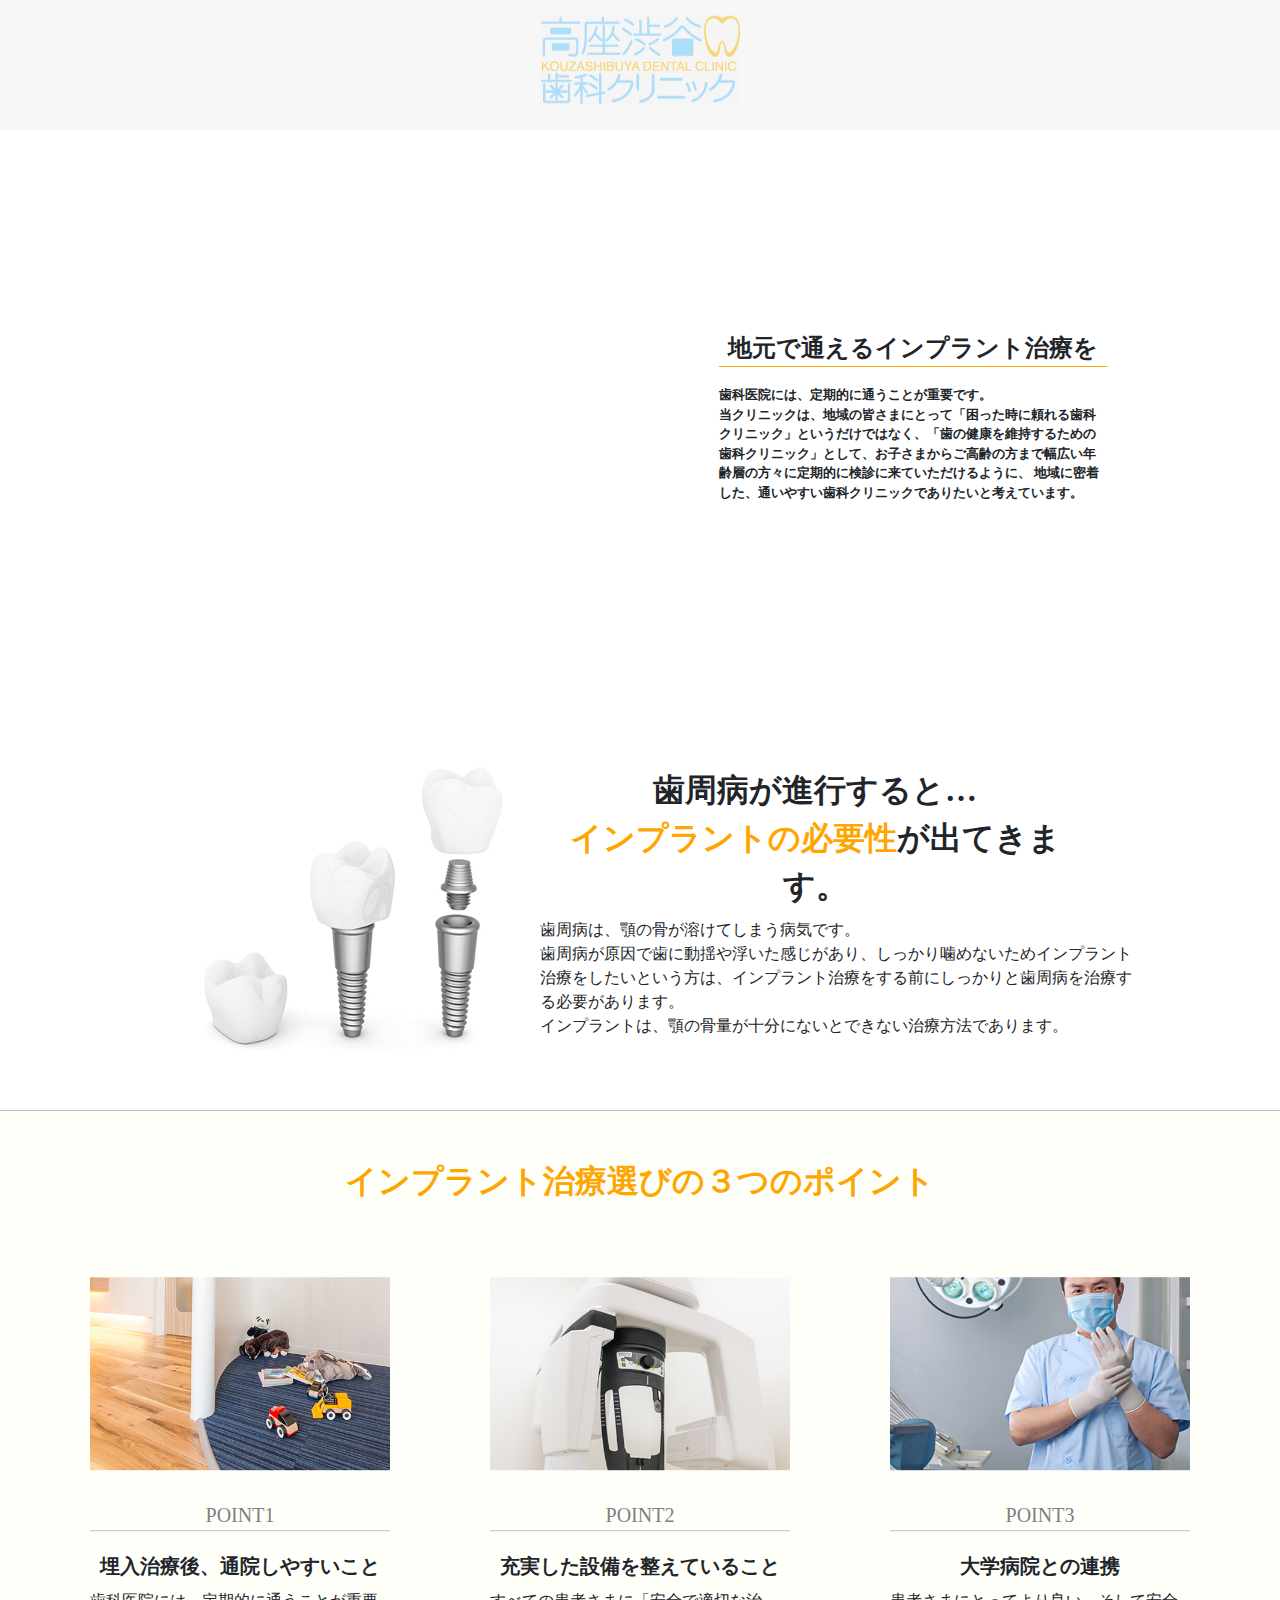
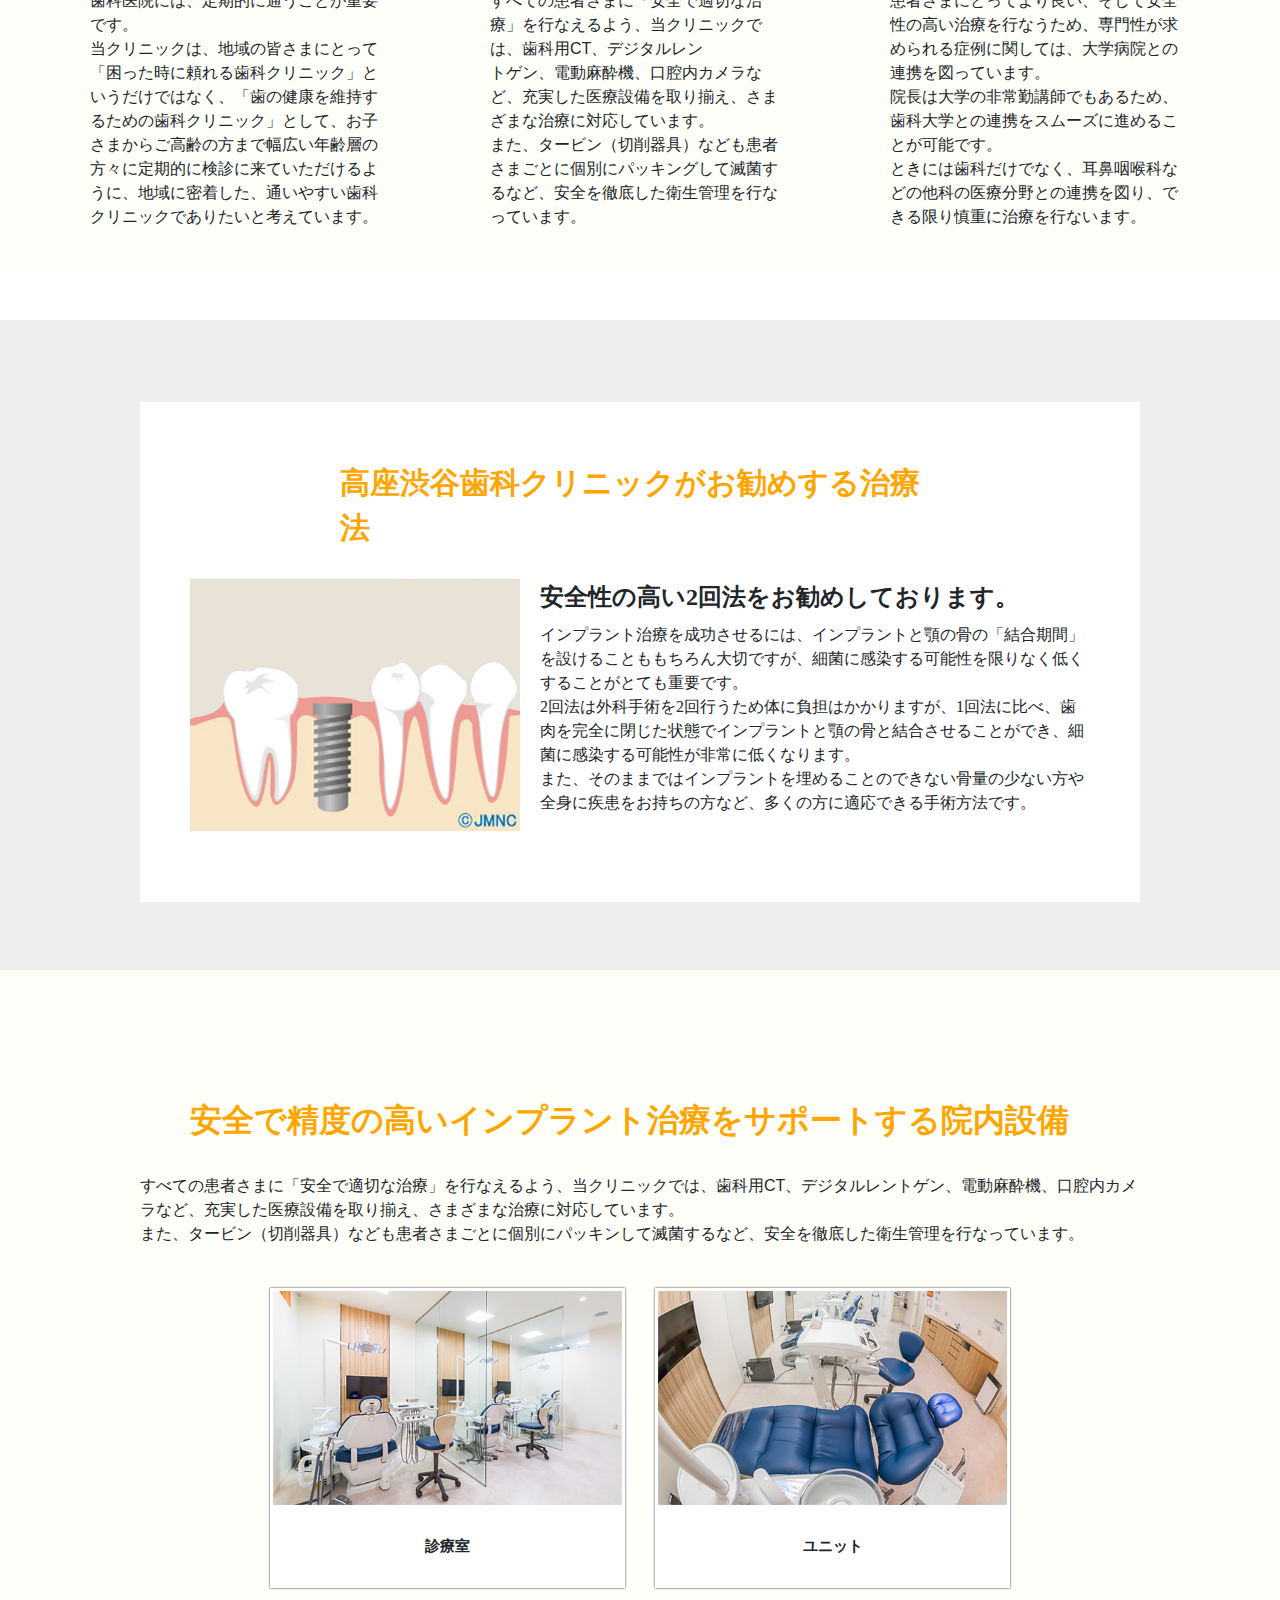
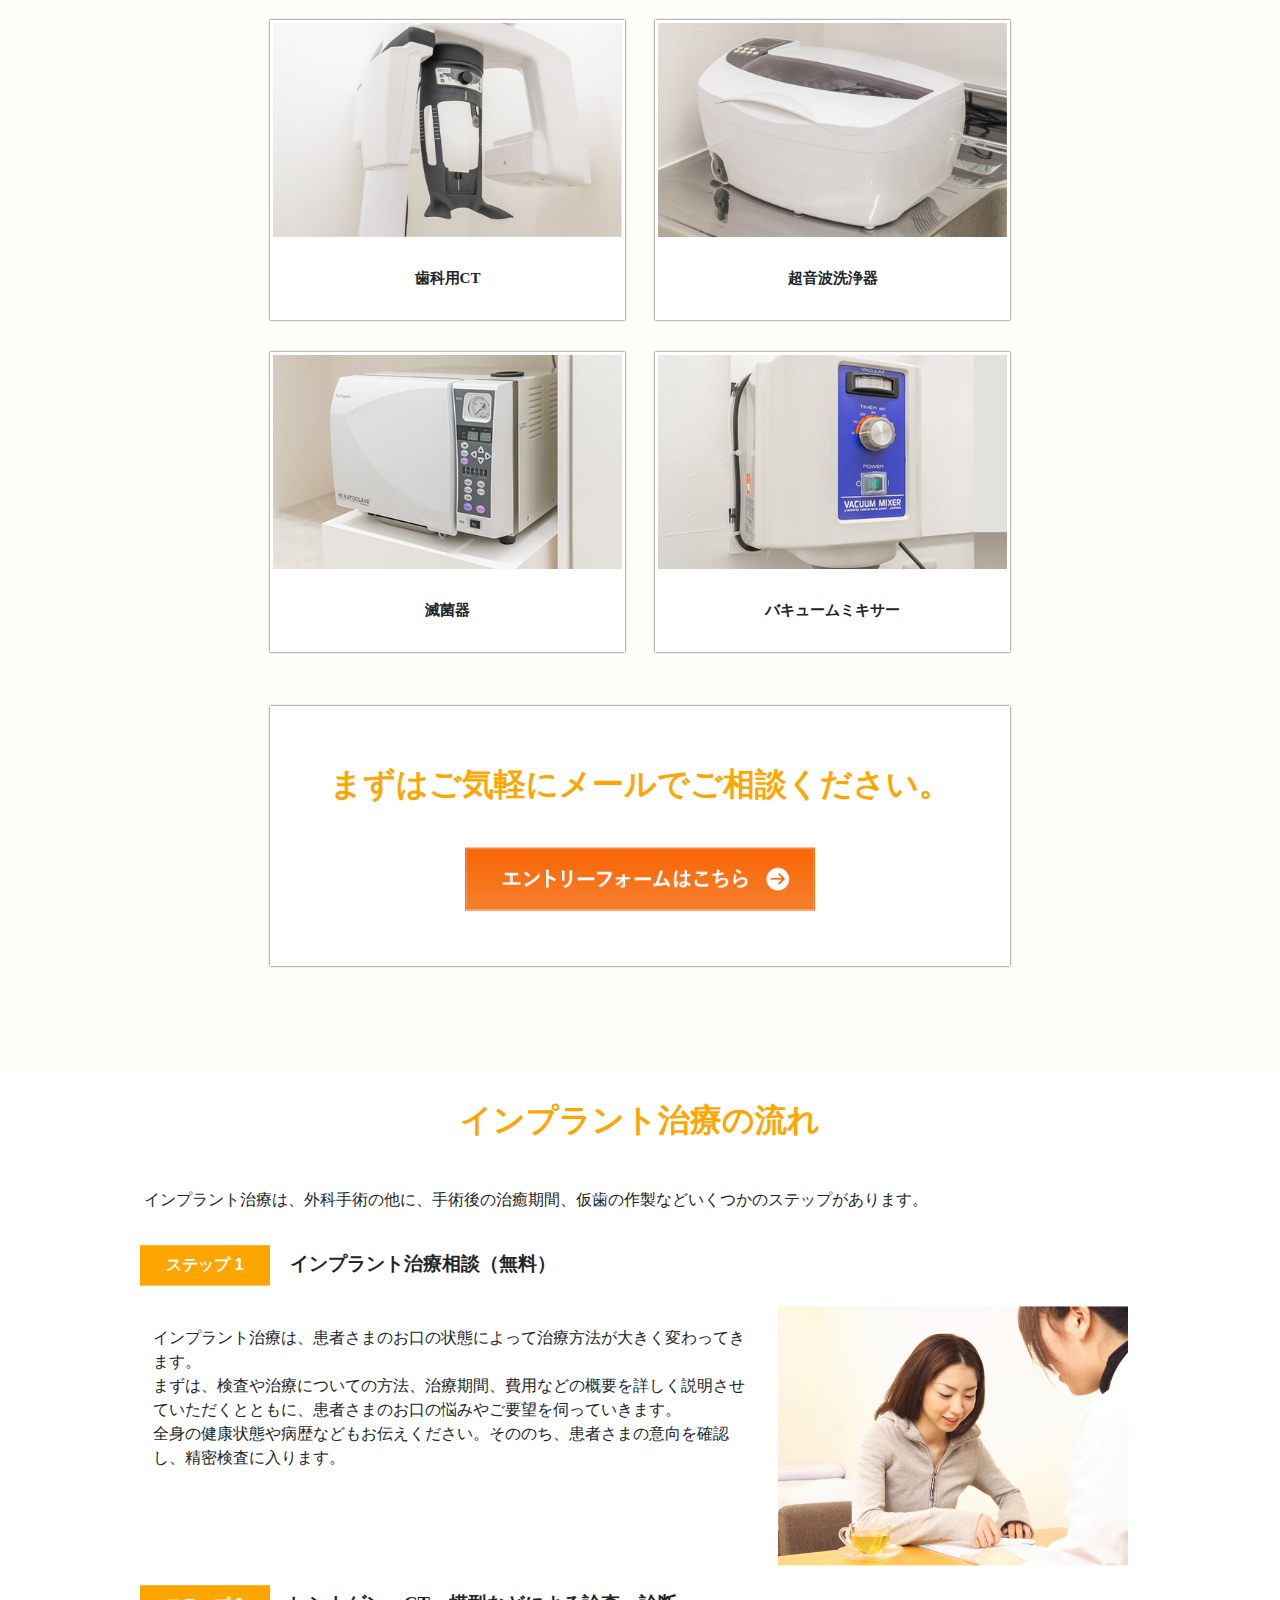
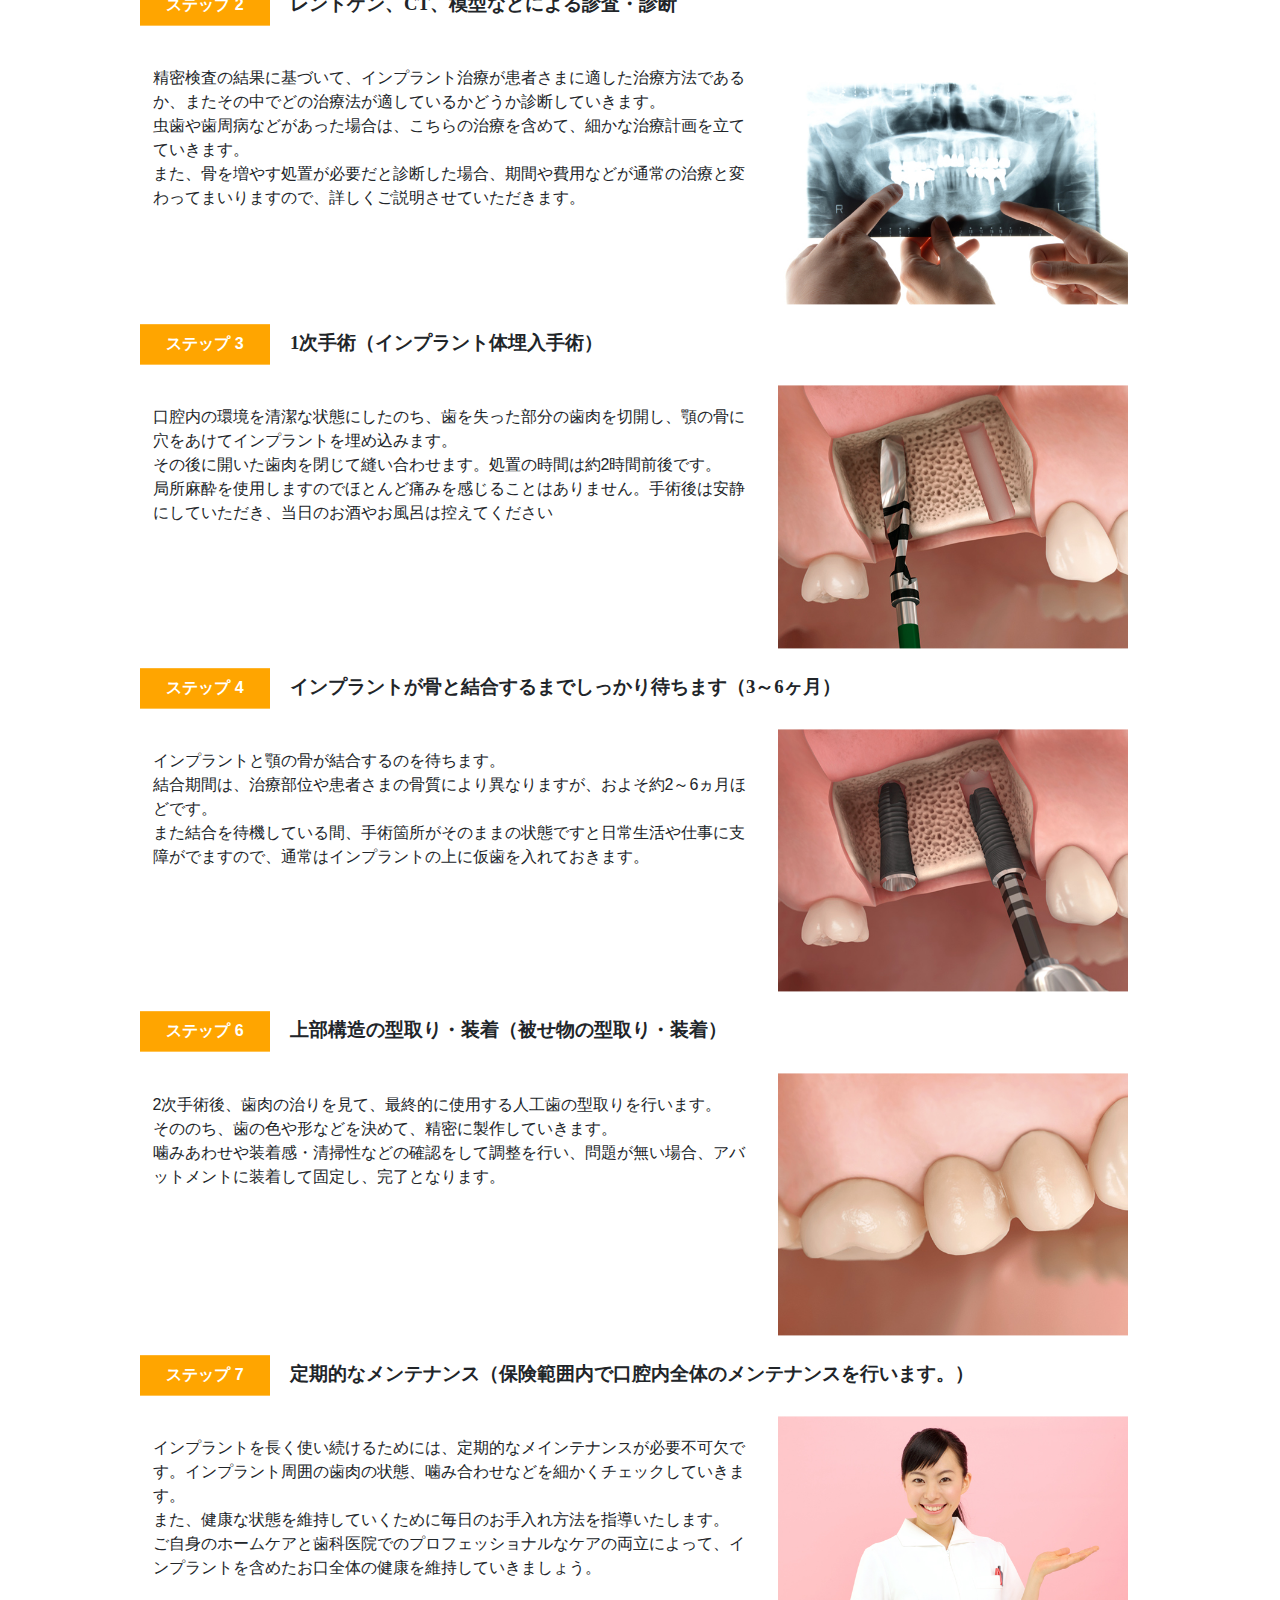
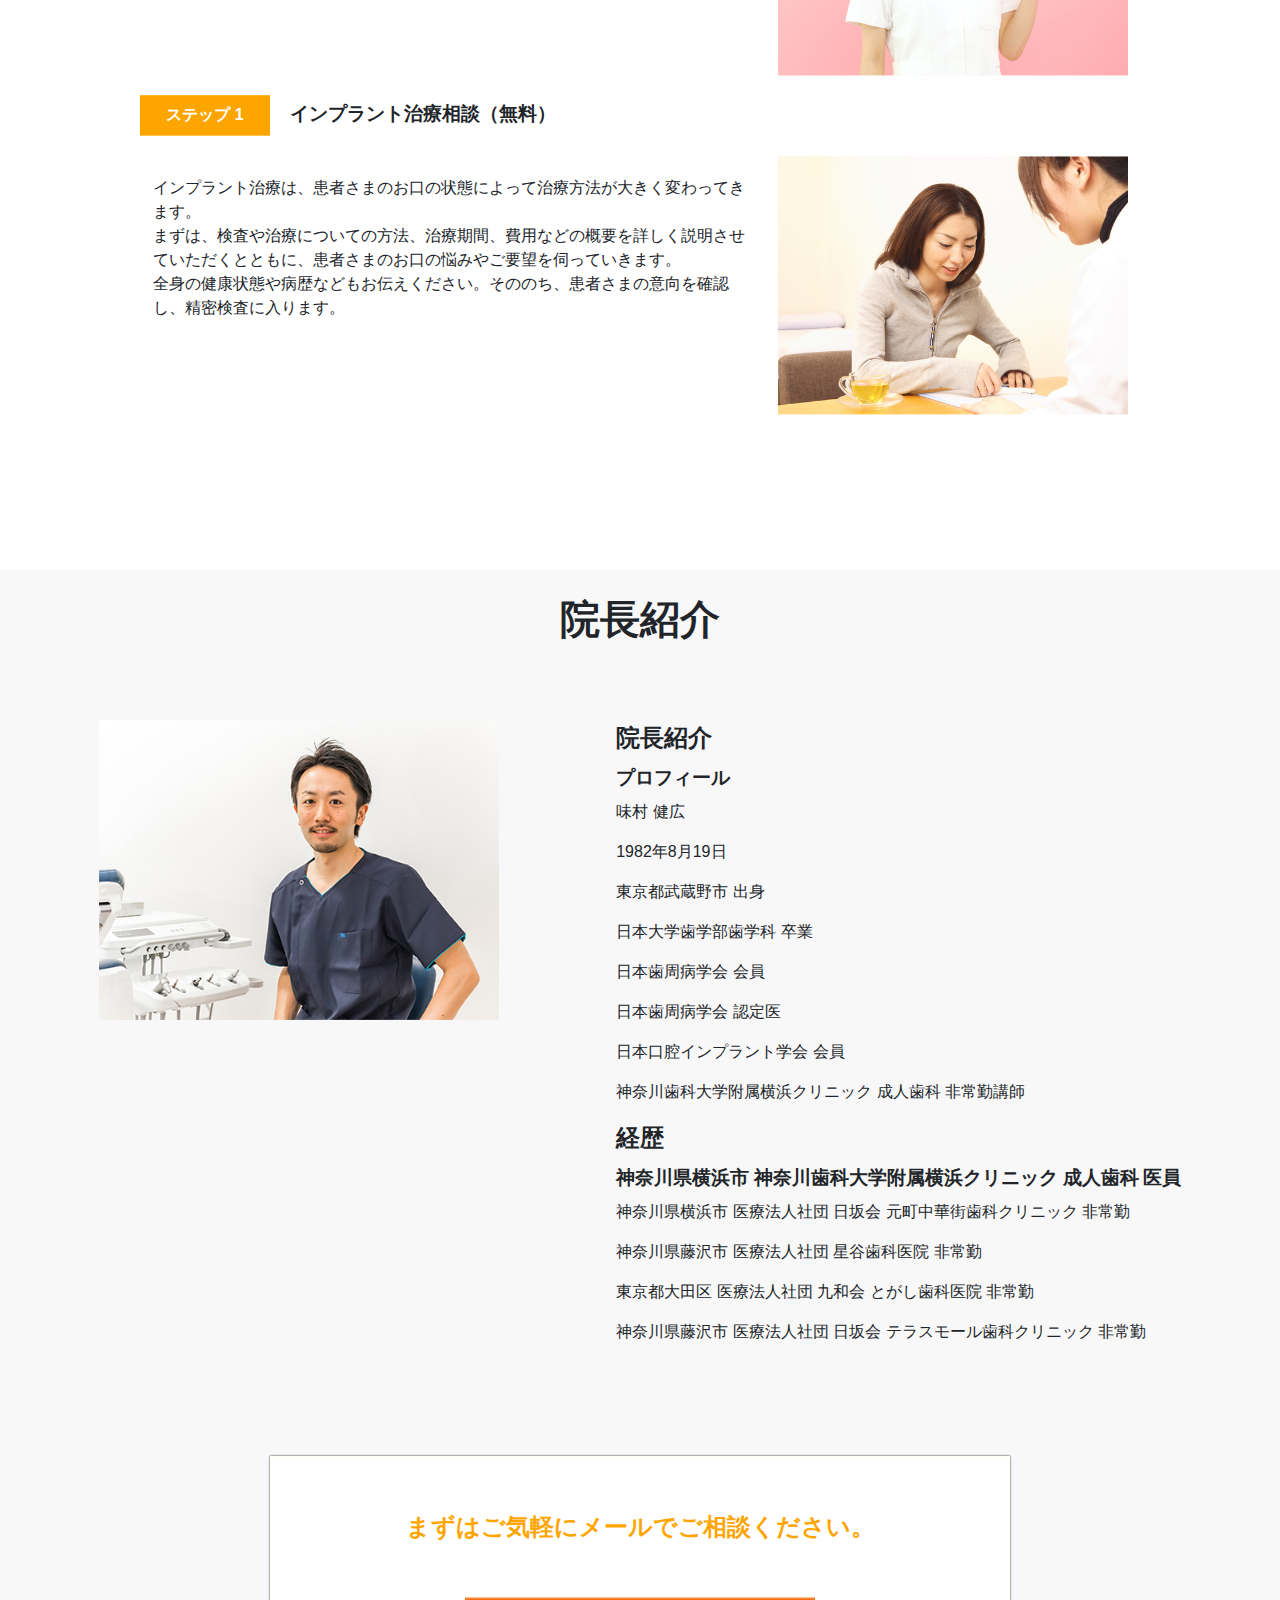
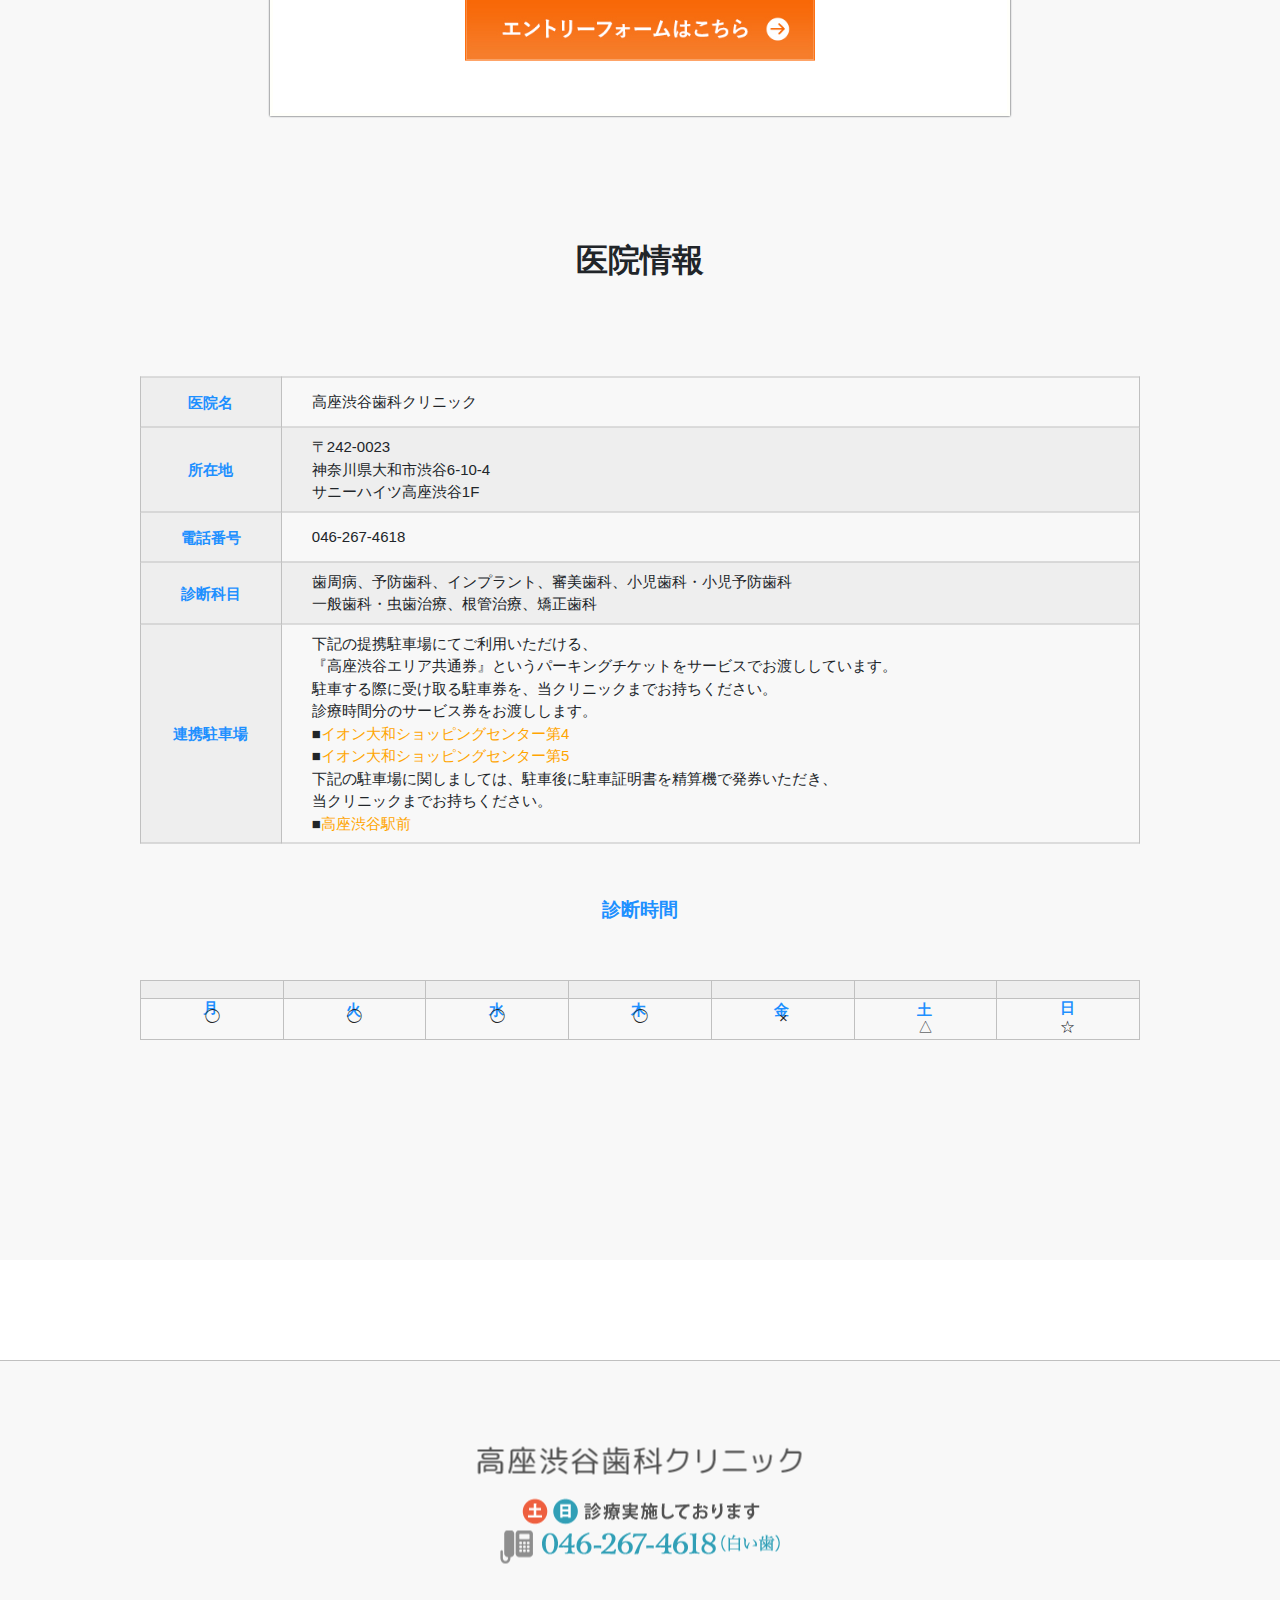
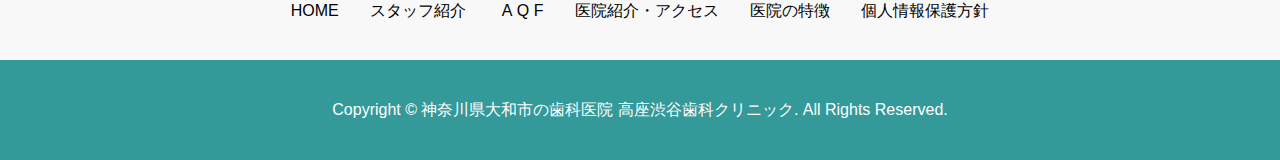
<file: index.html>
<!DOCTYPE html>
<html lang="ja">
  <head>
    <meta charset="UTF-8" />
    <meta name="viewport" content="width=device-width, initial-scale=1.0" />
    <meta http-equiv="X-UA-Compatible" content="ie=edge" />
    <title>initial-scale</title>
    <mata name="description" content="this is a test"></mata>
    <link rel="stylesheet" href="styles/vendors/bootstrap-reboot.css" />
    <link rel="stylesheet" href="styles/vendors/swiper.min.css" />
    <link rel="stylesheet" href="styles/style.css" />


  </head>
  <body class="main">
    <header class="header-pc">
      <img src="img/logo_kouza.png">
    </header>
    <header class="header-pe">
      <img src="img/logo_kouza.png">
    </header>

    <div class="own-pc">
      <div class="list">
        <h1>地元で通えるインプラント治療を</h1>
        <p>歯科医院には、定期的に通うことが重要です。<br>当クリニックは、地域の皆さまにとって「困った時に頼れる歯科クリニック」というだけではなく、「歯の健康を維持するための歯科クリニック」として、お子さまからご高齢の方まで幅広い年齢層の方々に定期的に検診に来ていただけるように、 地域に密着した、通いやすい歯科クリニックでありたいと考えています。</p>
      </div>
    </div>
    <div class="own-pe">
      <div class="list">
        <h1>地元で通えるインプラント治療を</h1>
        <p>歯科医院には、定期的に通うことが重要です。<br>当クリニックは、地域の皆さまにとって「困った時に頼れる歯科クリニック」というだけではなく、「歯の健康を維持するための歯科クリニック」として、お子さまからご高齢の方まで幅広い年齢層の方々に定期的に検診に来ていただけるように、 地域に密着した、通いやすい歯科クリニックでありたいと考えています。</p>
      </div>
    </div>

    <div class="two-pc">
      <div class="flex">
        <div class="tab">
         <img src="img/ph_intro.jpg">

          <div class="list">
           <h1>歯周病が進行すると…<Br><span>インプラントの必要性</span>が出てきます。</h1>
          <p>歯周病は、顎の骨が溶けてしまう病気です。<br>歯周病が原因で歯に動揺や浮いた感じがあり、しっかり噛めないためインプラント治療をしたいという方は、インプラント治療をする前にしっかりと歯周病を治療する必要があります。<br>インプラントは、顎の骨量が十分にないとできない治療方法であります。</p>
          </div>
        </div>
      </div>
    </div>
    <div class="two-pe">
     <div class="flex">
      <img src="img/ph_intro.jpg">
      <h1>歯周病が進行すると…<Br><span>インプラントの必要性</span>が出てきます。</h1>
      <p>歯周病は、顎の骨が溶けてしまう病気です。<br>歯周病が原因で歯に動揺や浮いた感じがあり、しっかり<br>噛めないためインプラント治療をしたいという方は、イ<br>ンプラント治療をする前にしっかりと歯周病を治療する必要があります。<br>インプラントは、顎の骨量が十分にないとできない治療方法であります。</p>
     </div>
    </div>

    <div class="three-pc">
      <h1>インプラント治療選びの３つのポイント</h1>

      <div class="position">
        <div class="main-flex">
          <div class="sub-flex">
            <img src="img/ph_point01.jpg">
            <p class="point">POINT1</p>
            <h2>埋入治療後、通院しやすいこと</h2>
            <p class="lang">歯科医院には、定期的に通うことが重要です。<Br>当クリニックは、地域の皆さまにとって<Br>「困った時に頼れる歯科クリニック」というだけではなく、「歯の健康を維持するための歯科クリニック」として、お子さまからご高齢の方まで幅広い年齢層の方々に定期的に検診に来ていただけるように、地域に密着した、通いやすい歯科クリニックでありたいと考えています。</p>
          </div>
          <div class="sub-flex">
            <img src="img/ph_point02.jpg">
            <p class="point">POINT2</p>
            <h2>充実した設備を整えていること</h2>
            <p class="lang">すべての患者さまに「安全で適切な治療」を行なえるよう、当クリニックでは、歯科用CT、デジタルレン<br>トゲン、電動麻酔機、口腔内カメラなど、充実した医療設備を取り揃え、さまざまな治療に対応しています。<br>また、タービン（切削器具）なども患者さまごとに個別にパッキングして滅菌するなど、安全を徹底した衛生管理を行なっています。</p>
          </div>
          <div class="sub-flex">
            <img src="img/ph_point03.jpg">
            <p class="point">POINT3</p>
            <h2>大学病院との連携</h2>
            <p class="lang">患者さまにとってより良い、そして安全性の高い治療を行なうため、専門性が求められる症例に関しては、大学病院との連携を図っています。<br>院長は大学の非常勤講師でもあるため、歯科大学との連携をスムーズに進めることが可能です。<br>ときには歯科だけでなく、耳鼻咽喉科などの他科の医療分野との連携を図り、できる限り慎重に治療を行ないます。</p>
          </div>
        </div>
      </div>
    </div>
    <div class="three-pe">
      <h1>インプラント治療選びの３つのポイント</h1>

      <div class="position">
        <div class="flex">
          <img src="img/ph_point01.jpg">
          <p class="point">POINT1</p>
          <h2>埋入治療後、通院しやすいこと</h2>
          <p class="lang">歯科医院には、定期的に通うことが重要です。<br>当クリニックは、地域の皆さまにとって「困った時に頼れる歯科クリニック」というだけではなく、「歯の健康を維持するための歯科クリニック」として、お子さまからご高齢の方まで幅広い年齢層の方々に定期的に検診に来ていただけるように、地域に密着した、通いやすい歯科クリニックでありたいと考えています。</p>
        </div>
        <div class="flex">
          <img src="img/ph_point02.jpg">
          <p class="point">POINT2</p>
          <h2>充実した設備を整えていること</h2>
          <p class="lang">すべての患者さまに「安全で適切な治療」を行なえるよう、当クリニックでは、歯科用CT、デジタルレントゲン、電動麻酔機、口腔内カメラなど、充実した医療設備を取り揃え、さまざまな治療に対応しています。また、タービン（切削器具）なども患者さまごとに個別にパッキングして滅菌するなど、安全を徹底した衛生管理を行なっています。</p>
        </div>
        <div class="flex">
          <img src="img/ph_point03.jpg">
          <p class="point">POINT3</p>
          <h2>大学病院との連携</h2>
          <p class="lang">患者さまにとってより良い、そして安全性の高い治療を行なうため、専門性が求められる症例に関しては、大学病院との連携を図っています。院長は大学の非常勤講師でもあるため、歯科大学との連携をスムーズに進めることが可能です。ときには歯科だけでなく、耳鼻咽喉科などの他科の医療分野との連携を図り、できる限り慎重に治療を行ないます。</p>
        </div>
      </div>
    </div>

    <div class="four-pc">
     <div class="main">
      <h1>高座渋谷歯科クリニックがお勧めする治療法</h1>

      <div class="flex">
        <img src="img/ph_blog01.jpg">

        <div class="tab">
          <h2>安全性の高い2回法をお勧めしております。</h2>
          <p>インプラント治療を成功させるには、インプラントと顎の骨の「結合期間」を設けることももちろん大切ですが、細菌に感染する可能性を限りなく低くすることがとても重要です。<br>  2回法は外科手術を2回行うため体に負担はかかりますが、1回法に比べ、歯肉を完全に閉じた状態でインプラントと顎の骨と結合させることができ、細菌に感染する可能性が非常に低くなります。<br>また、そのままではインプラントを埋めることのできない骨量の少ない方や全身に疾患をお持ちの方など、多くの方に適応できる手術方法です。</p>
        </div>
      </div>
    </div>
    </div>
    <div class="four-pe">
      <div class="main">
        <h1>高座渋谷歯科クリニックがお勧めする治療法</h1>

        <div class="flex">
          <img src="img/ph_blog01.jpg">
          <h2>安全性の高い2回法をお勧めしております。</h2>
          <p>インプラント治療を成功させるには、インプラントと顎の骨の「結合期間」を設けることももちろん大切ですが、細菌に感染する可能性を限りなく低くすることがとても重要です。<br>  2回法は外科手術を2回行うため体に負担はかかりますが、1回法に比べ、歯肉を完全に閉じた状態でインプラントと顎の骨と結合させることができ、細菌に感染する可能性が非常に低くなります。<br>また、そのままではインプラントを埋めることのできない骨量の少ない方や全身に疾患をお持ちの方など、多くの方に適応できる手術方法です。</p>
        </div>
      </div>
    </div>

    <div class="five-pc">
      <h1>安全で精度の高いインプラント治療をサポートする院内設備</h1>
      <p>すべての患者さまに「安全で適切な治療」を行なえるよう、当クリニックでは、歯科用CT、デジタルレントゲン、電動麻酔機、口腔内カメラなど、充実した医療設備を取り揃え、さまざまな治療に対応しています。<br>また、タービン（切削器具）なども患者さまごとに個別にパッキンして滅菌するなど、安全を徹底した衛生管理を行なっています。
      </p>

      <div class="main">
       <div class="main-flex">
        <div class="sub-flex">
          <img src="img/ph_equipment03.jpg">
          <h2>診療室</h2>
        </div>
        <div class="sub-flex">
          <img src="img/ph_equipment04.jpg">
          <h2>ユニット</h2>
        </div>
        <div class="sub-flex">
          <img src="img/ph_equipment01.jpg">
          <h2>歯科用CT</h2>
        </div>
        <div class="sub-flex">
          <img src="img/ph_equipment02.jpg">
          <h2>超音波洗浄器</h2>
        </div>
        <div class="sub-flex">
          <img src="img/ph_equipment05.jpg">
          <h2>滅菌器</h2>
        </div>
        <div class="sub-flex">
          <img src="img/ph_equipment08.jpg">
          <h2>バキュームミキサー</h2>
        </div>
       </div>
      </div>

      <div class="flex">
       <h1>まずはご気軽にメールでご相談ください。</h1>
       <img src="img/btn_contact.jpg">
      </div>
    </div>
    <div class="five-pe">
   <h1>安全で精度の高いインプラント治療を<br>サポートする院内設備</h1>
   <p>すべての患者さまに「安全で適切な治療」を行なえるよう、当クリニックでは、歯科用CT、デジタルレントゲン、電動麻酔機、口腔内カメラなど、充実した医療設備を取り揃え、さまざまな治療に対応しています。<br>また、タービン（切削器具）なども患者さまごとに個別にパッキンして滅菌するなど、安全を徹底した衛生管理を行なっています。</p>

   <div class="main-flex">
     <div class="sub-flex">
      <img src="img/ph_equipment03.jpg">
      <h2>診療室</h2>
     </div>
     <div class="sub-flex">
      <img src="img/ph_equipment04.jpg">
      <h2>ユニット</h2>
     </div>
     <div class="sub-flex">
      <img src="img/ph_equipment01.jpg">
      <h2>歯科用CT</h2>
     </div>
     <div class="sub-flex">
      <img src="img/ph_equipment02.jpg">
      <h2>超音波洗浄器</h2>
     </div>
     <div class="sub-flex">
      <img src="img/ph_equipment05.jpg">
      <h2>滅菌器</h2>
     </div>
     <div class="sub-flex">
      <img src="img/ph_equipment08.jpg">
      <h2>バキュームミキサー</h2>
     </div>
   </div>

   <div class="flex">
    <h1>まずはご気軽にメールでご相談ください。</h1>
    <img src="img/btn_contact.jpg">
   </div>
    </div>

    <div class="six-pc">
      <h1>インプラント治療の流れ</h1>
      <p class="list">インプラント治療は、外科手術の他に、手術後の治癒期間、仮歯の作製などいくつかのステップがあります。</p>

      <div class="main-flex">

       <div class="sub-flex">
         <div class="own-flex">
           <div class="step">
             <p>ステップ&nbsp;1</p>
           </div>
           <h3>インプラント治療相談（無料）</h3>
         </div>

         <div class="two-flex">
           <p>インプラント治療は、患者さまのお口の状態によって治療方法が大きく変わってきます。<br>まずは、検査や治療についての方法、治療期間、費用などの概要を詳しく説明させていただくとともに、患者さまのお口の悩みやご要望を伺っていきます。<br>全身の健康状態や病歴などもお伝えください。そののち、患者さまの意向を確認し、精密検査に入ります。</p>
           <img src="img/ph_implant06.jpg">
         </div>
       </div>

       <div class="sub-flex">
         <div class="own-flex">
           <div class="step">
             <p>ステップ&nbsp;2</p>
           </div>
           <h3>レントゲン、CT、模型などによる診査・診断</h3>
         </div>

         <div class="two-flex">
           <p>精密検査の結果に基づいて、インプラント治療が患者さまに適した治療方法であるか、またその中でどの治療法が適しているかどうか診断していきます。<br>虫歯や歯周病などがあった場合は、こちらの治療を含めて、細かな治療計画を立てていきます。<br>また、骨を増やす処置が必要だと診断した場合、期間や費用などが通常の治療と変わってまいりますので、詳しくご説明させていただきます。</p>
           <img src="img/ph_implant07.jpg">
         </div>
       </div>

       <div class="sub-flex">

         <div class="own-flex">
           <div class="step">
             <p>ステップ&nbsp;3</p>
           </div>
           <h3>1次手術（インプラント体埋入手術）</h3>
         </div>

         <div class="two-flex">
           <p>口腔内の環境を清潔な状態にしたのち、歯を失った部分の歯肉を切開し、顎の骨に穴をあけてインプラントを埋め込みます。<br>その後に開いた歯肉を閉じて縫い合わせます。処置の時間は約2時間前後です。<br>局所麻酔を使用しますのでほとんど痛みを感じることはありません。手術後は安静にしていただき、当日のお酒やお風呂は控えてください</p>
           <img src="img/ph_implant05.jpg">
         </div>
       </div>

       <div class="sub-flex">

         <div class="own-flex">
           <div class="step">
             <p>ステップ&nbsp;4</p>
           </div>
           <h3>インプラントが骨と結合するまでしっかり待ちます（3～6ヶ月）</h3>
         </div>

         <div class="two-flex">
           <p>インプラントと顎の骨が結合するのを待ちます。<Br>結合期間は、治療部位や患者さまの骨質により異なりますが、およそ約2～6ヵ月ほどです。<br>また結合を待機している間、手術箇所がそのままの状態ですと日常生活や仕事に支障がでますので、通常はインプラントの上に仮歯を入れておきます。</p>
           <img src="img/ph_implant09.jpg">
         </div>

 
       </div>
       
       <div class="sub-flex">

         <div class="own-flex">
           <div class="step">
             <p>ステップ&nbsp;6</p>
           </div>
           <h3>上部構造の型取り・装着（被せ物の型取り・装着）</h3>
         </div>

         <div class="two-flex">
           <p>2次手術後、歯肉の治りを見て、最終的に使用する人工歯の型取りを行います。<br>そののち、歯の色や形などを決めて、精密に製作していきます。<br>噛みあわせや装着感・清掃性などの確認をして調整を行い、問題が無い場合、アバットメントに装着して固定し、完了となります。</p>
           <img src="img/ph_implant10.jpg">
         </div>

 
       </div>

       <div class="sub-flex">

         <div class="own-flex">
           <div class="step">
             <p>ステップ&nbsp;7</p>
           </div>
           <h3>定期的なメンテナンス（保険範囲内で口腔内全体のメンテナンスを行います。）</h3>
         </div>

         <div class="two-flex">
           <p>インプラントを長く使い続けるためには、定期的なメインテナンスが必要不可欠です。インプラント周囲の歯肉の状態、噛み合わせなどを細かくチェックしていきます。<br>また、健康な状態を維持していくために毎日のお手入れ方法を指導いたします。<br>ご自身のホームケアと歯科医院でのプロフェッショナルなケアの両立によって、インプラントを含めたお口全体の健康を維持していきましょう。</p>
           <img src="img/ph_implant11.jpg">
         </div>

 
       </div>

       <div class="sub-flex">

         <div class="own-flex">
           <div class="step">
             <p>ステップ&nbsp;1</p>
           </div>
           <h3>インプラント治療相談（無料）</h3>
         </div>

         <div class="two-flex">
           <p>インプラント治療は、患者さまのお口の状態によって治療方法が大きく変わってきます。<br>まずは、検査や治療についての方法、治療期間、費用などの概要を詳しく説明させていただくとともに、患者さまのお口の悩みやご要望を伺っていきます。<br>全身の健康状態や病歴などもお伝えください。そののち、患者さまの意向を確認し、精密検査に入ります。</p>
           <img src="img/ph_implant06.jpg">
         </div>

 
       </div>

      </div>

    </div>
    <div class="six-pe">
      <h1>インプラント治療の流れ</h1>
      <p class="list">インプラント治療は、外科手術の他に、手術後の治癒期間、仮歯の作製などいくつかのステップがあります。</p>

      <div class="main-flex">

        <div class="main">
          <div class="own-flex">
           <div class="step">
            <p>ステップ１</p>
           </div>
           <h3>インプラント治療相談（無料）</h3>
          </div>
          <div class="two-flex">
            <img src="img/ph_implant06.jpg">
            <p>インプラント治療は、患者さまのお口の状態によって治療方法が大きく変わってきます。<br>まずは、検査や治療についての方法、治療期間、費用などの概要を詳しく説明させていただくとともに、患者さまのお口の悩みやご要望を伺っていきます。<br>全身の健康状態や病歴などもお伝えください。そののち、患者さまの意向を確認し、精密検査に入ります。</p>
          </div>
        </div>

        <div class="main">
          <div class="own-flex">
           <div class="step">
            <p>ステップ2</p>
           </div>
           <!-- <h3>レントゲン、CT、模型などによる診査・診断</h3> -->
          </div>
          <div class="two-flex">
            <img src="img/ph_implant07.jpg">
            <p>精密検査の結果に基づいて、インプラント治療が患者さまに適した治療方法であるか、またその中でどの治療法が適しているかどうか診断していきます。<br>虫歯や歯周病などがあった場合は、こちらの治療を含めて、細かな治療計画を立てていきます。<br>また、骨を増やす処置が必要だと診断した場合、期間や費用などが通常の治療と変わってまいりますので、詳しくご説明させていただきます。</p>
          </div>
        </div>

        <div class="main">
          <div class="own-flex">
           <div class="step">
            <p>ステップ3</p>
           </div>
           <!-- <h3>インプラント治療相談（無料）</h3> -->
          </div>
          <div class="two-flex">
            <img src="img/ph_implant06.jpg">
            <p>インプラント治療は、患者さまのお口の状態によって治療方法が大きく変わってきます。<br>まずは、検査や治療についての方法、治療期間、費用などの概要を詳しく説明させていただくとともに、患者さまのお口の悩みやご要望を伺っていきます。<br>全身の健康状態や病歴などもお伝えください。そののち、患者さまの意向を確認し、精密検査に入ります。</p>
          </div>
        </div>

        <div class="main">
          <div class="own-flex">
           <div class="step">
            <p>ステップ4</p>
           </div>
           <!-- <h3>インプラントが骨と結合するまでしっかり待ちます（3～6ヶ月）</h3> -->
          </div>
          <div class="two-flex">
            <img src="img/ph_implant09.jpg">
            <p>インプラントと顎の骨が結合するのを待ちます。<Br>結合期間は、治療部位や患者さまの骨質により異なりますが、およそ約2～6ヵ月ほどです。<br>また結合を待機している間、手術箇所がそのままの状態ですと日常生活や仕事に支障がでますので、通常はインプラントの上に仮歯を入れておきます。</p>
          </div>
        </div>

        <div class="main">
          <div class="own-flex">
           <div class="step">
            <p>ステップ5</p>
           </div>
           <!-- <h3>上部構造の型取り・装着（被せ物の型取り・装着）</h3> -->
          </div>
          <div class="two-flex">
            <img src="img/ph_implant10.jpg">
            <p>インプラント治療は、患者さまのお口の状態によって治療方法が大きく変わってきます。<br>まずは、検査や治療についての方法、治療期間、費用などの概要を詳しく説明させていただくとともに、患者さまのお口の悩みやご要望を伺っていきます。<br>全身の健康状態や病歴などもお伝えください。そののち、患者さまの意向を確認し、精密検査に入ります。</p>
          </div>
        </div>

        <div class="main">
          <div class="own-flex">
           <div class="step">
            <p>ステップ7</p>
           </div>
           <!-- <h3>定期的なメンテナンス（保険範囲内で口腔内全体のメンテナンスを行います。）</h3> -->
          </div>
          <div class="two-flex">
            <img src="img/ph_implant11.jpg">
            <p>インプラントを長く使い続けるためには、定期的なメインテナンスが必要不可欠です。インプラント周囲の歯肉の状態、噛み合わせなどを細かくチェックしていきます。<br>また、健康な状態を維持していくために毎日のお手入れ方法を指導いたします。<br>ご自身のホームケアと歯科医院でのプロフェッショナルなケアの両立によって、インプラントを含めたお口全体の健康を維持していきましょう。</p>
          </div>
        </div>

      </div>
    </div>

    <div class="seven-pc">
      <h1>院長紹介</h1>

     <div class="main">
      <div class="main-flex">
       <img src="img/ph_doctor (1).jpg">

       <div class="sub-flex">
         <h2>院長紹介</h2>
         <h3>プロフィール</h3>
         <p>味村 健広</p>
         <p>1982年8月19日</p>
         <p>東京都武蔵野市&nbsp;出身</p>
         <p>日本大学歯学部歯学科&nbsp;卒業</p>
         <p>日本歯周病学会&nbsp;会員</p>
         <p>日本歯周病学会&nbsp;認定医</p>
         <p>日本口腔インプラント学会&nbsp;会員</p>
         <p>神奈川歯科大学附属横浜クリニック&nbsp;成人歯科&nbsp;非常勤講師</p>

         <h2>経歴</h2>
         <h3>神奈川県横浜市 神奈川歯科大学附属横浜クリニック 成人歯科&nbsp;医員</h3>
         <p>神奈川県横浜市&nbsp;医療法人社団&nbsp;日坂会&nbsp;元町中華街歯科クリニック&nbsp;非常勤
        </p>
         <p>神奈川県藤沢市&nbsp;医療法人社団&nbsp;星谷歯科医院 非常勤
        </p>
         <p>東京都大田区&nbsp;医療法人社団&nbsp;九和会&nbsp;とがし歯科医院&nbsp;非常勤
        </p>
         <p>神奈川県藤沢市&nbsp;医療法人社団&nbsp;日坂会&nbsp;テラスモール歯科クリニック&nbsp;非常勤</p>
       </div>

      </div>
     </div>    
     
     <div class="flex">
      <h2>まずはご気軽にメールでご相談ください。</h2>
      <img src="img/btn_contact.jpg">
    </div>
    </div>
    <div class="seven-pe">
      <h1>院長紹介</h1>
      <img src="img/ph_doctor (1).jpg">

      <div class="sub-flex">
      
        <h3>プロフィール</h3>
        <p>味村 健広</p>
        <p>1982年8月19日</p>
        <p>東京都武蔵野市&nbsp;出身</p>
        <p>日本大学歯学部歯学科&nbsp;卒業</p>
        <p>日本歯周病学会&nbsp;会員</p>
        <p>日本歯周病学会&nbsp;認定医</p>
        <p>日本口腔インプラント学会&nbsp;会員</p>
        <p>神奈川歯科大学附属横浜クリニック&nbsp;成人歯科&nbsp;非常勤講師</p>

        <h2>経歴</h2>
        <p>神奈川県横浜市 神奈川歯科大学附属横浜クリニック 成人歯科&nbsp;医員</p>
        <p>神奈川県横浜市&nbsp;医療法人社団&nbsp;日坂会&nbsp;元町中華街歯科クリニック&nbsp;非常勤
       </p>
        <p>神奈川県藤沢市&nbsp;医療法人社団&nbsp;星谷歯科医院 非常勤
       </p>
        <p>東京都大田区&nbsp;医療法人社団&nbsp;九和会&nbsp;とがし歯科医院&nbsp;非常勤
       </p>
        <p>神奈川県藤沢市&nbsp;医療法人社団&nbsp;日坂会&nbsp;テラスモール歯科クリニック&nbsp;非常勤</p>
      </div>

      <div class="flex">
        <h2>まずはご気軽にメールでご相談ください。</h2>
        <img src="img/btn_contact.jpg">
      </div>

    </div>

    <div class="eight-pc">
      <h1>医院情報</h1>

      <table class="infor">
        <tbody>
          <tr>
            <th>医院名</th>
            <td>高座渋谷歯科クリニック</td>
          </tr>

          <tr>
            <th>所在地</th>
            <td>〒242-0023<br>神奈川県大和市渋谷6-10-4<br>サニーハイツ高座渋谷1F</td>
          </tr>

          <tr>
            <th>電話番号</th>
            <td>046-267-4618</td>
          </tr>

          <tr>
            <th>診断科目</th>
            <td>歯周病、予防歯科、インプラント、審美歯科、小児歯科・小児予防歯科<br>一般歯科・虫歯治療、根管治療、矯正歯科</td>
          </tr>

          <tr>
            <th>連携駐車場</th>
            <td>下記の提携駐車場にてご利用いただける、<br>『高座渋谷エリア共通券』というパーキングチケットをサービスでお渡ししています。<br>駐車する際に受け取る駐車券を、当クリニックまでお持ちください。<br>診療時間分のサービス券をお渡しします。<br>■<span>イオン大和ショッピングセンター第4</span><br>■<span>イオン大和ショッピングセンター第5</span><br>下記の駐車場に関しましては、駐車後に駐車証明書を精算機で発券いただき、<br>当クリニックまでお持ちください。<br>■<span>高座渋谷駅前</span></td>
          </tr>
          
        </tbody>
      </table>

      <h3>診断時間</h3>

      <table class="day">
        <tbody>
          <tr>
            <th>月</th>
            <td>◯</td>
          </tr>

          <tr>
            <th>火</th>
            <td>◯</td>
          </tr>

          <tr>
            <th>水</th>
            <td>◯</td>
          </tr>

          <tr>
            <th>木</th>
            <td>◯</td>
          </tr>

          <tr>
            <th>金</th>
            <td>×</td>
          </tr>

          <tr>
            <th>土</th>
            <td>△</td>
          </tr>

          <tr>
            <th>日</th>
            <td>☆</td>
          </tr>

        </tbody>
      </table>
    </div>
    <div class="eight-pe">
     <h1>医院情報</h1>

     <table class="infor">
      <tbody>

        <tr>
          <th>医院名</th>
          <td>高座渋谷歯科クリニック</td>
        </tr>

        <tr>
          <th>所在地</th>
          <td>〒242-0023<br>神奈川県大和市渋谷6-10-4<br>サニーハイツ高座渋谷1F</td>
        </tr>

        <tr>
          <th>電話番号</th>
          <td>046-267-4618</td>
        </tr>

        <tr>
          <th>診断科目</th>
          <td>歯周病、予防歯科、インプラント、審美歯科、小児歯科・小児予防歯科<br>一般歯科・虫歯治療、根管治療、矯正歯科
          </td>
        </tr>

        <tr>
          <th>連携駐車場</th>
          <td>下記の提携駐車場にてご利用いただける、<br>『高座渋谷エリア共通券』というパーキングチケットをサービスでお渡ししています。<br>駐車する際に受け取る駐車券を、当クリニックまでお持ちください。<br>診療時間分のサービス券をお渡しします。<br>■<span>イオン大和ショッピングセンター第4</span><br>■<span>イオン大和ショッピングセンター第5</span><br>下記の駐車場に関しましては、駐車後に駐車証明書を精算機で発券いただき、<br>当クリニックまでお持ちください。<br>■<span>高座渋谷駅前</span></td>
        </tr>
        
      </tbody>
     </table>

     <h3>診断時間</h3>

     <table class="day">
      <tbody>
        <tr>
          <th>月</th>
          <td>◯</td>
        </tr>

        <tr>
          <th>火</th>
          <td>◯</td>
        </tr>

        <tr>
          <th>水</th>
          <td>◯</td>
        </tr>

        <tr>
          <th>木</th>
          <td>◯</td>
        </tr>

        <tr>
          <th>金</th>
          <td>×</td>
        </tr>

        <tr>
          <th>土</th>
          <td>△</td>
        </tr>

        <tr>
          <th>日</th>
          <td>☆</td>
        </tr>

      </tbody>
     </table>


    </div>

    <div class="nine-pc">
      <img class="clinic" src="img/logo_kouza_f.gif">
      <img class="fon" src="img/tel_footer.gif">

      <div class="flex">
        <a href="home.html">HOME</a>
        <a href="#">スタッフ紹介</a>
        <a href="#">&nbsp;A&nbsp;Q&nbsp;F</a>
        <a href="#">医院紹介・アクセス</a>  
        <a href="#">医院の特徴</a>  
        <a href="#">個人情報保護方針</a>  
      </div>
    </div>
    <div class="nine-pe">
      <img class="clinic" src="img/logo_kouza_f.gif">
      <img class="fon" src="img/tel_footer.gif">

      <div class="main-flex">

        <div class="sub-flex">
         <a href="#">HOME</a>
         <a href="#">スタッフ紹介</a>
         <a href="#">&nbsp;A&nbsp;Q&nbsp;F</a>
        </div>

        <div class="sub-flex">
         <a href="#">医院紹介・アクセス</a>  
         <a href="#">医院の特徴</a>  
         <a href="#">個人情報保護方針</a>  
        </div>

        <img class="img" src="img/contact_f.gif">

      </div>
      
    </div>

    <div class="ten-pc">
      <p>Copyright&nbsp;©&nbsp;神奈川県大和市の歯科医院&nbsp;高座渋谷歯科クリニック.&nbsp;All&nbsp;Rights&nbsp;Reserved.</p>
    </div>
    <div class="ten-pe">
      <p>Copyright&nbsp;©&nbsp;<br>神奈川県大和市の歯科医院&nbsp;高座渋谷歯科クリニック.<br>&nbsp;All&nbsp;Rights&nbsp;Reserved.</p>
    </div>



  </body>
</html>
</file>
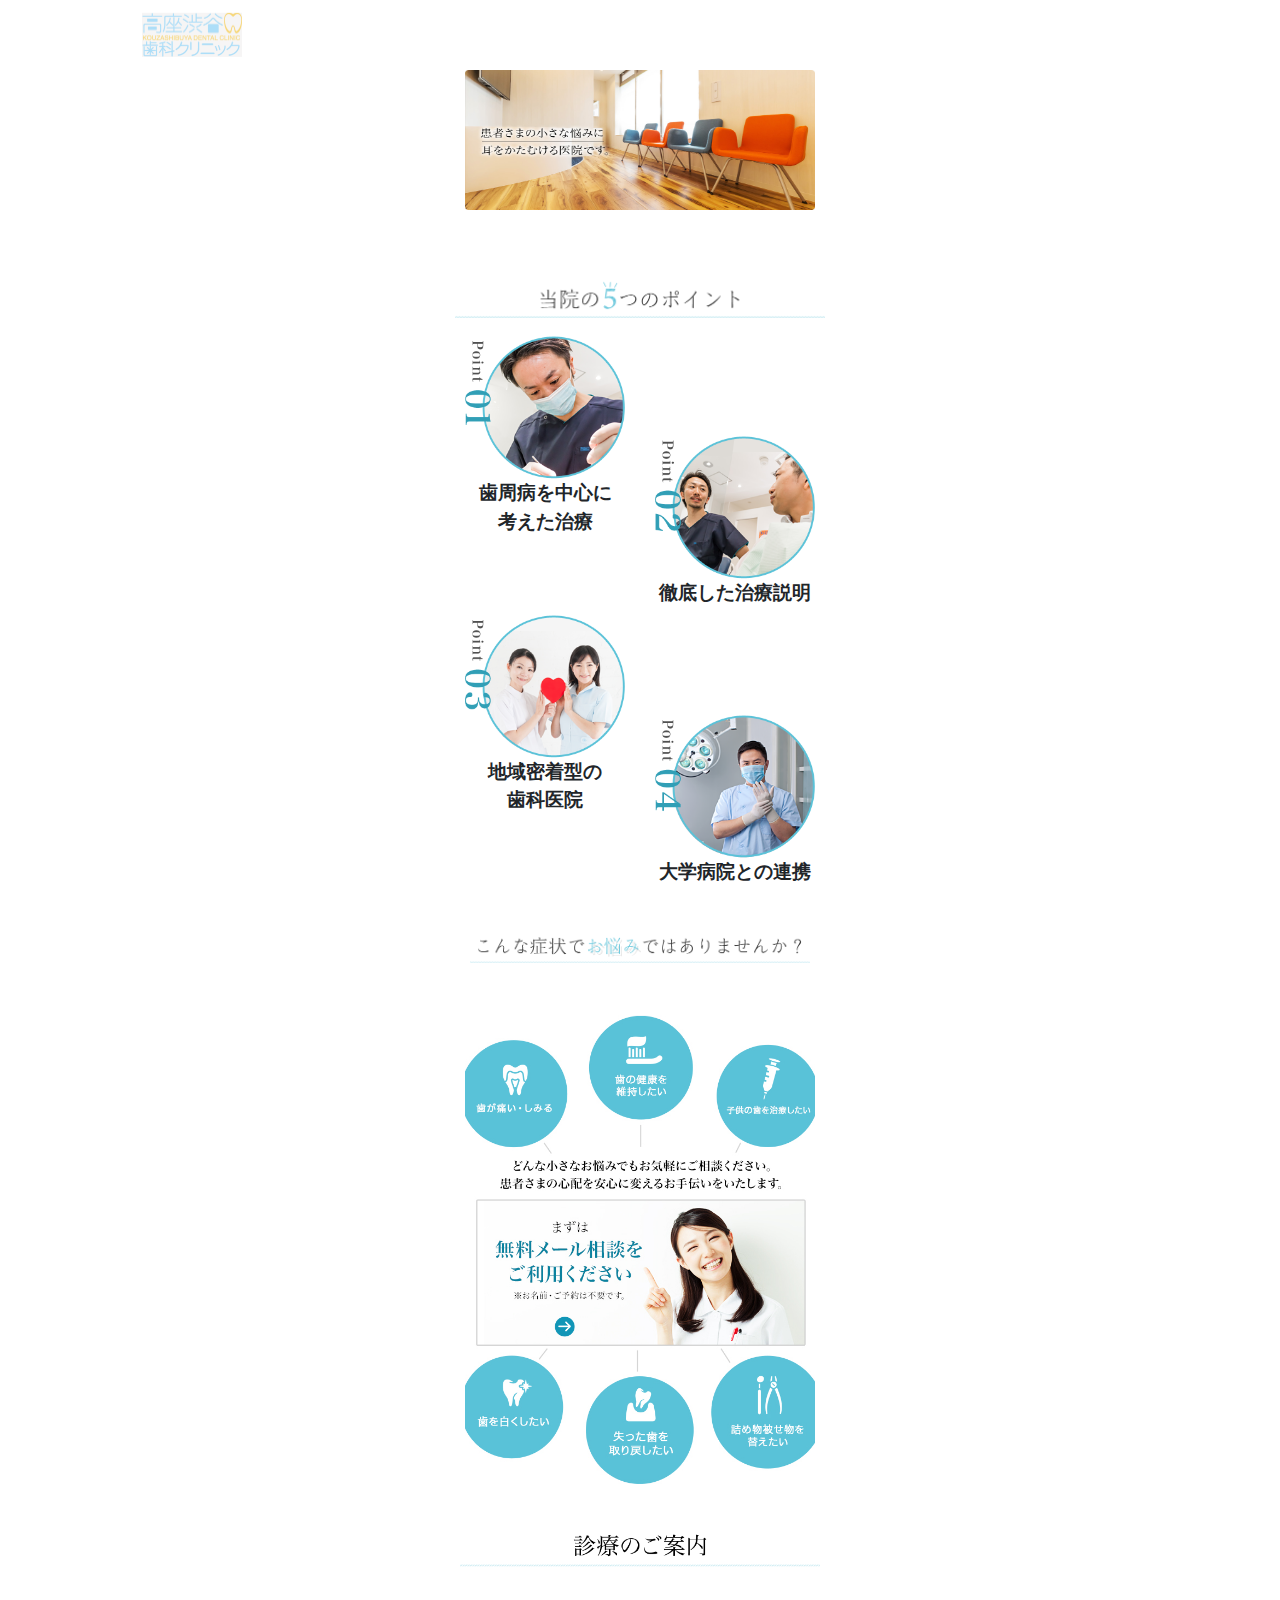
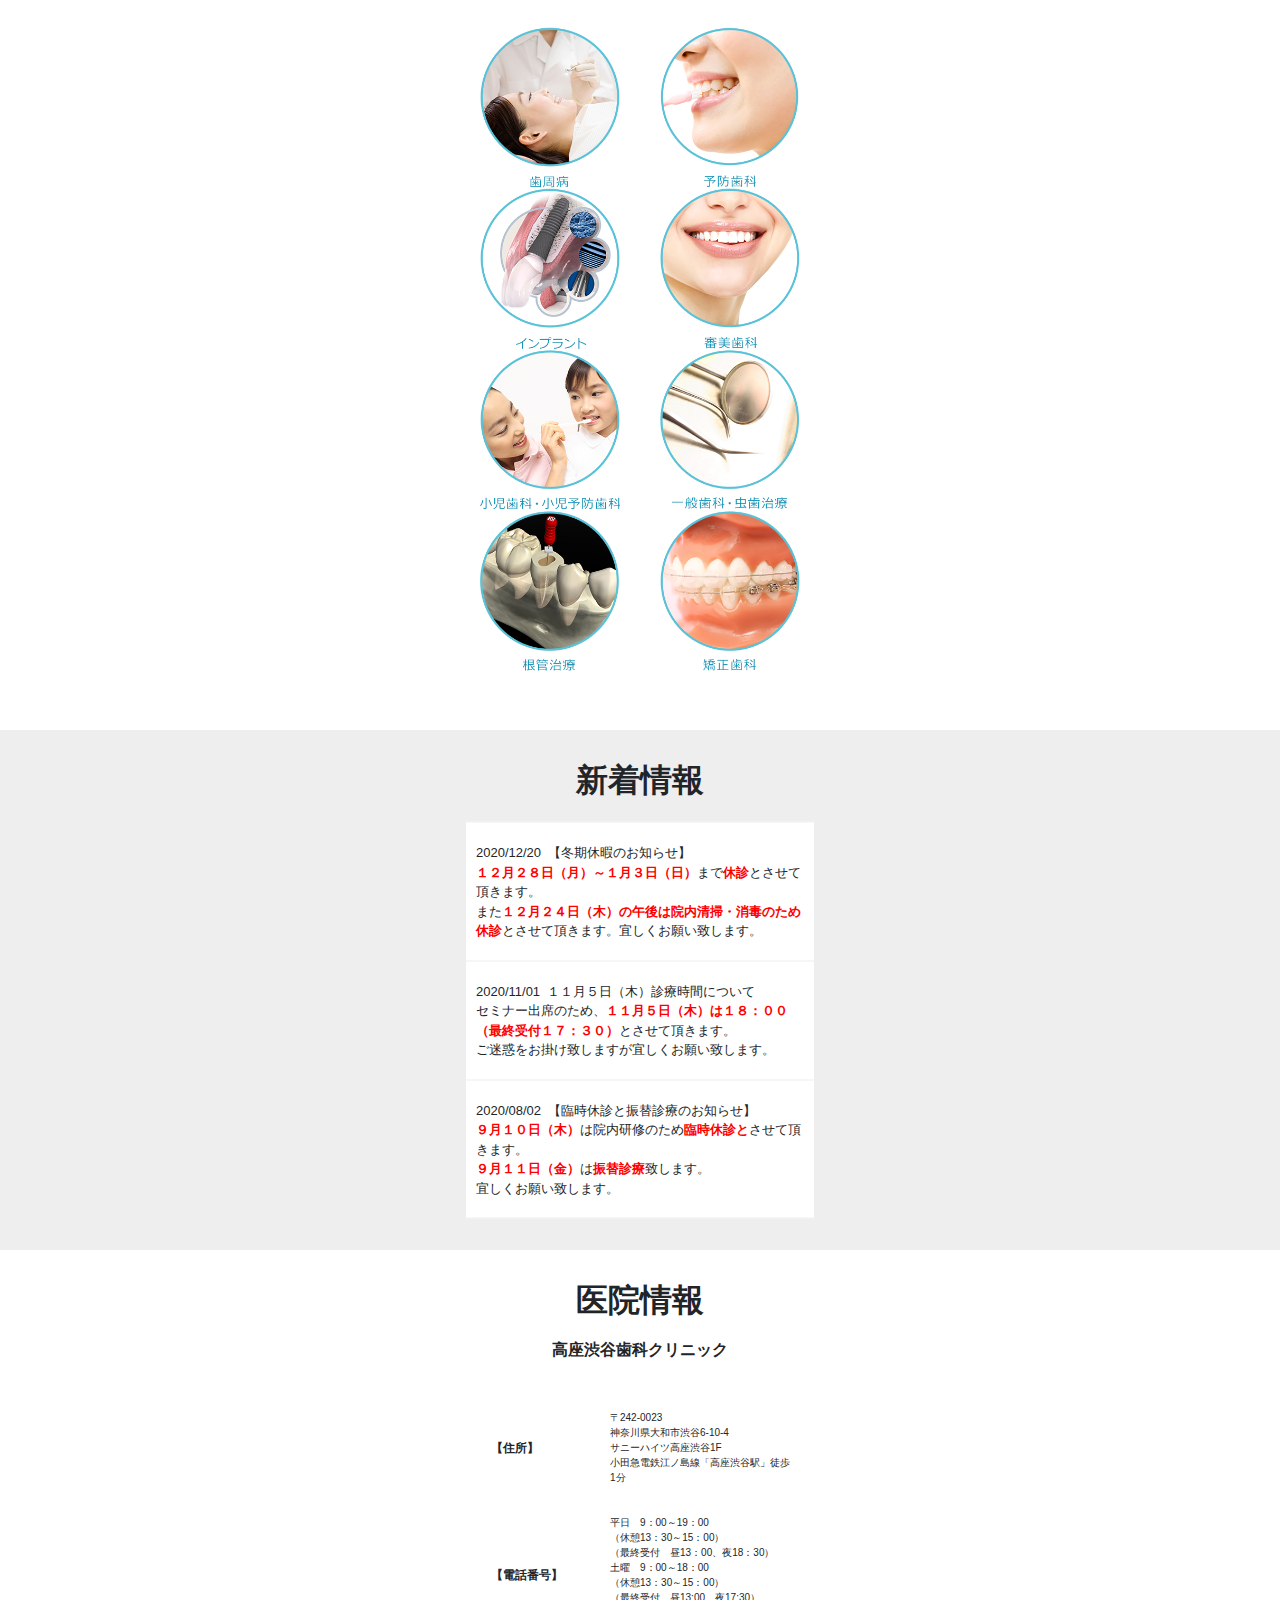
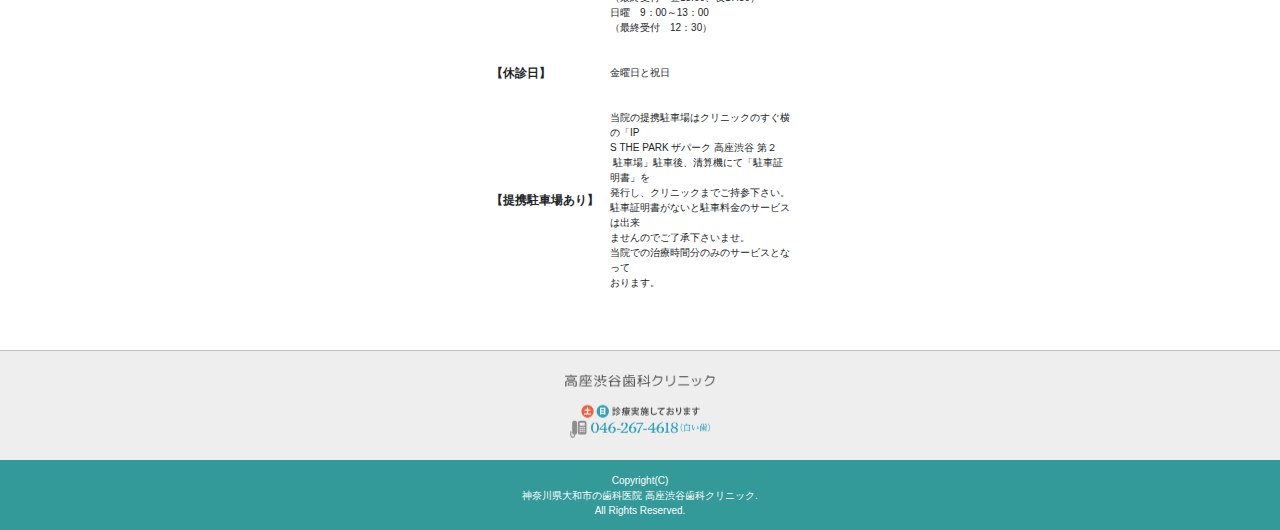
<file: home.html>
<!DOCTYPE html>
<html lang="ja">
  <head>
    <meta charset="UTF-8" />
    <meta name="viewport" content="width=device-width, initial-scale=1.0" />
    <meta http-equiv="X-UA-Compatible" content="ie=edge" />
    <title>initial-scale</title>
    <mata name="description" content="this is a test"></mata>
    <link rel="stylesheet" href="styles/vendors/bootstrap-reboot.css" />
    <link rel="stylesheet" href="styles/vendors/swiper.min.css" />
    <link rel="stylesheet" href="styles/style.css" />
  </head>
  <body class="home">
   
    <header class="header-pc">
      <img class="own" src="img/logo_kouza.png">
      <img class="two" src="img/tel_footer.gif">

      <div class="flex">
        <a href="home.html">HOME</a>
        <a href="home.html">医院紹介・アクセス</a>
        <a href="home.html">スタッフ紹介</a>
        <a href="home.html">医院の特徴</a>
        <a href="home.html">医療案内</a>
        <a href="home.html">F&nbsp;&&nbsp;Q</a>
      </div>

      <img class="slide" src="img/slide01.jpg">
    </header>
    <header class="header-pe">
      <img class="own" src="img/logo_kouza.png">
      <img class="slide" src="img/slide01.jpg">
    </header>

    <div class="own-pc">
      <img class="point" src="img/ti_point.gif">

      <div class="main-flex">

       <div class="sub-flex">
         <img src="img/btn_point01_o.png">
         <h3>歯周病を中心に<br>考えた治療</h3>
         <p>患者さまの将来のお口の状態を見据え、歯周病予防と治療を中心に考え治療をしています。</p>
       </div>

       <div class="sub-flex">
         <img src="img/btn_point02_o.png">
         <h3>徹底した治療説明</h3>
         <p>患者さまの将来のお口の状態を見据え、歯周病予防と治療を中心に考え治療をしています。</p>
       </div>

       <div class="sub-flex">
         <img src="img/btn_point03_o.png">
         <h3>地域密着型の<br>歯科医院</h3>
         <p>地域の皆さまにとっての「頼れる歯科医院」であるべく、通いやすい歯科医院を目指します。</p>
       </div>

       <div class="sub-flex">
         <img src="img/btn_point04_o.png">
         <h3>大学病院との連携</h3>
         <p>より専門性の高い治療を行なうために、大学病院との密接な連携を図っています。</p>
       </div>
      </div>

      <img class="trouble" src="img/ti_symptom.gif">
      <img class="list" src="img/img_symptom.jpg">
      <img class="women" src="img/btn_symptom.jpg">
      <img class="menu" src="img/ti_guidance.gif">

      <div class="flex">
        <img src="img/btn_guidance01_o.png">
        <img src="img/btn_guidance02_o.png">
        <img src="img/btn_guidance03_o.png">
        <img src="img/btn_guidance04_o.png">
        <img src="img/btn_guidance05_o.png">
        <img src="img/btn_guidance06_o.png">
        <img src="img/btn_guidance07_o.png">
        <img src="img/btn_guidance08_o.png">
        </div>
    </div>
    <div class="own-pe">
      <img class="point" src="img/ti_point.gif">

      <div class="main-flex">
        <div class="sub-flex">
          <img src="img/btn_point01_o.png">
          <h3>歯周病を中心に<br>考えた治療</h3>
        </div>

        <div class="sub-flex">
          <img src="img/btn_point02_o.png">
          <h3>徹底した治療説明</h3>
        </div>

        <div class="sub-flex">
          <img src="img/btn_point03_o.png">
          <h3>地域密着型の<br>歯科医院</h3>
        </div>

        <div class="sub-flex">
          <img src="img/btn_point04_o.png">
          <h3>大学病院との連携</h3>
        </div>

  
      </div>

      <img class="trouble" src="img/ti_symptom.gif">
      <img class="list" src="img/img_symptom_sp.jpg"> 
      <img class="menu" src="img/ti_guidance.gif">

      <div class="flex">
        <img src="img/btn_guidance01_o.png">
        <img src="img/btn_guidance02_o.png">
        <img src="img/btn_guidance03_o.png">
        <img src="img/btn_guidance04_o.png">
        <img src="img/btn_guidance05_o.png">
        <img src="img/btn_guidance06_o.png">
        <img src="img/btn_guidance07_o.png">
        <img src="img/btn_guidance08_o.png">
        </div>

    </div>

    <div class="two-pc">
      <h1>新着情報</h1>

      <table>
        <tr>    
          <td>2020/12/20&nbsp;&nbsp;【冬期休暇のお知らせ】<br><span>１２月２８日（月）～１月３日（日）</span>まで<span>休診</span>とさせて頂きます。<br>また<span>１２月２４日（木）の午後は院内清掃・消毒のため休診</span>とさせて頂きます。宜しくお願い致します。</td>
        </tr>

        <tr>
          <td>2020/11/01&nbsp;&nbsp;１１月５日（木）診療時間について<br>セミナー出席のため、<span>１１月５日（木）は１８：００（最終受付１７：３０）</span>とさせて頂きます。<br>ご迷惑をお掛け致しますが宜しくお願い致します。</td>
        </tr>

        <tr>
          <td>2020/08/02&nbsp;&nbsp;【臨時休診と振替診療のお知らせ】<br><span>９月１０日（木）</span>は院内研修のため<span>臨時休診と</span>させて頂きます。<br><span>９月１１日（金）</span>は<span>振替診療</span>致します。<br>宜しくお願い致します。</td>
        </tr>    
      </table>
    </div>
    <div class="two-pe">
      <h1>新着情報</h1>

      <table>
        <tr>    
          <td>2020/12/20&nbsp;&nbsp;【冬期休暇のお知らせ】<br><span>１２月２８日（月）～１月３日（日）</span>まで<span>休診</span>とさせて頂きます。<br>また<span>１２月２４日（木）の午後は院内清掃・消毒のため休診</span>とさせて頂きます。宜しくお願い致します。</td>
        </tr>

        <tr>
          <td>2020/11/01&nbsp;&nbsp;１１月５日（木）診療時間について<br>セミナー出席のため、<span>１１月５日（木）は１８：００（最終受付１７：３０）</span>とさせて頂きます。<br>ご迷惑をお掛け致しますが宜しくお願い致します。</td>
        </tr>

        <tr>
          <td>2020/08/02&nbsp;&nbsp;【臨時休診と振替診療のお知らせ】<br><span>９月１０日（木）</span>は院内研修のため<span>臨時休診と</span>させて頂きます。<br><span>９月１１日（金）</span>は<span>振替診療</span>致します。<br>宜しくお願い致します。</td>
        </tr>    
      </table>
    
    </div>

    <div class="three-pc">
      <h1>医院情報</h1>

      <div class="main-flex">

        <table>
          <tr>
            <th>【住所】</th>
            <td>〒242-0023<br>神奈川県大和市渋谷6-10-4<br>サニーハイツ高座渋谷1F<br>小田急電鉄江ノ島線「高座渋谷駅」徒歩1分</td>
          </tr>

          <tr>
            <th>【電話番号】</th>
            <td>	平日 9：00～19：00<br>（休憩13：30～15：00）<br>（最終受付 昼13：00、夜18：30）<br>土曜 9：00～18：00<br>（休憩13：30～15：00）<br>（最終受付 昼13:00、夜17:30）<br>日曜 9：00～13：00<br>（最終受付 12：30）</td>
          </tr>

          <tr>
            <th>【休診日】</th>
            <td>金曜日と祝日</td>
          </tr>

          <tr>
            <th>【提携駐車場あり】</th>
            <td>当院の提携駐車場はクリニックのすぐ横の「IP<br>S&nbsp;THE&nbsp;PARK&nbsp;ザパーク&nbsp;高座渋谷&nbsp;第２<br>&nbsp;駐車場」駐車後、清算機にて「駐車証明書」を<Br>発行し、クリニックまでご持参下さい。<br>駐車証明書がないと駐車料金のサービスは出来<br>ませんのでご了承下さいませ。<br>当院での治療時間分のみのサービスとなって<br>おります。</td>
          </tr>
        </table>

        <iframe src="https://www.google.com/maps/embed?pb=!1m10!1m8!1m3!1d3250.8014575105412!2d139.469058!3d35.434948!3m2!1i1024!2i768!4f13.1!5e0!3m2!1sja!2sjp!4v1610090199995!5m2!1sja!2sjp" width="600" height="450" frameborder="0" style="border:0;" allowfullscreen="" aria-hidden="false" tabindex="0"></iframe>
        </div>
    </div>
    <div class="three-pe">
      <h1>医院情報</h1>
      <p>高座渋谷歯科クリニック</p>

      <table>
        <tr>
          <th>【住所】</th>
          <td>〒242-0023<br>神奈川県大和市渋谷6-10-4<br>サニーハイツ高座渋谷1F<br>小田急電鉄江ノ島線「高座渋谷駅」徒歩1分</td>
        </tr>

        <tr>
          <th>【電話番号】</th>
          <td>	平日 9：00～19：00<br>（休憩13：30～15：00）<br>（最終受付 昼13：00、夜18：30）<br>土曜 9：00～18：00<br>（休憩13：30～15：00）<br>（最終受付 昼13:00、夜17:30）<br>日曜 9：00～13：00<br>（最終受付 12：30）</td>
        </tr>

        <tr>
          <th>【休診日】</th>
          <td>金曜日と祝日</td>
        </tr>

        <tr>
          <th>【提携駐車場あり】</th>
          <td>当院の提携駐車場はクリニックのすぐ横の「IP<br>S&nbsp;THE&nbsp;PARK&nbsp;ザパーク&nbsp;高座渋谷&nbsp;第２<br>&nbsp;駐車場」駐車後、清算機にて「駐車証明書」を<Br>発行し、クリニックまでご持参下さい。<br>駐車証明書がないと駐車料金のサービスは出来<br>ませんのでご了承下さいませ。<br>当院での治療時間分のみのサービスとなって<br>おります。</td>
        </tr>
      </table>
    </div>

    <div class="four-pc">
      <img class="title" src="img/logo_kouza_f.gif">
      <img class="fon" src="img/tel_footer.gif">
    </div>
    <div class="four-pe">
      <img class="title" src="img/logo_kouza_f.gif">
      <img class="fon" src="img/tel_footer.gif">
    </div>
    
    <div class="five-pc">
      <p>Copyright&nbsp;(C)神奈川県大和市の歯科医院&nbsp;高座渋谷歯科クリニック. All Rights Reserved.</p>
    </div>
    <div class="five-pe">
      <p>Copyright(C)<br>神奈川県大和市の歯科医院&nbsp;高座渋谷歯科クリニック. <br>All Rights Reserved.</p>
    </div>


  

  </body>

 

</html>
</file>
<file: styles/style.css>
@charset "UTF-8";
/******************************************************************

Stylesheet: ベーススタイル

******************************************************************/
body {
  font-family: 'Kameron','Noto Sans JP', sans-serif;
}

img {
  max-width: 100%;
  vertical-align: bottom;
}

.font-sm {
  font-size: 14px;
}

.font-md {
  font-size: 17px;
}

.font-lr {
  font-size: 17px;
}

.font-lg {
  font-size: 25px;
}

.mb-sm {
  margin-bottom: 16px !important;
}

.mb-lg {
  margin-bottom: 80px !important;
}

.pb-sm {
  padding-bottom: 16px !important;
}

.pb-lg {
  padding-bottom: 80px !important;
}

.content-width {
  width: 90%;
  margin: 0 auto;
  max-width: 1070px;
}

@media (min-width: 374px) {
  .main .header-pc {
    display: none;
  }
  .main .header-pe {
    position: relative;
    height: 80px;
    background-color: rgba(238, 238, 238, 0.45);
  }
  .main .header-pe img {
    position: absolute;
    top: 38px;
    left: 50%;
    -webkit-transform: translate(-50%, -50%);
            transform: translate(-50%, -50%);
    width: 130px;
  }
  .main .own-pc {
    display: none;
  }
  .main .own-pe {
    display: block;
    background-image: url("http://www.kouzashibuya-dental.com/lp/common/img/ph_equipment03.jpg");
    background-size: cover;
    height: 420px;
  }
  .main .own-pe .list {
    position: absolute;
    top: 245px;
    left: 50%;
    -webkit-transform: translate(-50%, -50%);
            transform: translate(-50%, -50%);
    padding: 0.5em 1em;
    margin: 2em 0;
    font-weight: bold;
    background-color: rgba(255, 255, 255, 0.5);
    width: 330px;
    height: 245px;
    font-family: 'Noto Serif JP', serif;
  }
  .main .own-pe .list h1 {
    font-size: 19px;
    text-align: center;
    border-bottom: 1px solid orange;
  }
  .main .own-pe .list p {
    font-size: 14px;
    padding-top: 5px;
  }
  .main .two-pc {
    display: none;
  }
  .main .two-pe {
    position: relative;
  }
  .main .two-pe .flex {
    position: absolute;
    top: 310px;
    left: 50%;
    -webkit-transform: translate(-50%, -50%);
            transform: translate(-50%, -50%);
    display: -webkit-box;
    display: -ms-flexbox;
    display: flex;
    -webkit-box-orient: vertical;
    -webkit-box-direction: normal;
        -ms-flex-direction: column;
            flex-direction: column;
    width: 330px;
  }
  .main .two-pe .flex h1 {
    width: 340px;
    font-size: 20px;
    text-align: center;
    font-family: 'Noto Serif JP', serif;
    padding-bottom: 10px;
  }
  .main .two-pe .flex h1 > span {
    color: orange;
  }
  .main .two-pe .flex p {
    font-size: 13px;
  }
  .main .three-pc {
    display: none;
  }
  .main .three-pe {
    position: relative;
    top: 550px;
    background-color: rgba(238, 238, 238, 0.4);
    height: 1600px;
    border-top: 1px solid silver;
  }
  .main .three-pe h1 {
    position: absolute;
    top: 50px;
    left: 50%;
    -webkit-transform: translate(-50%, -50%);
            transform: translate(-50%, -50%);
    font-size: 20px;
    color: orange;
    width: 340px;
    text-align: center;
    font-family: 'Noto Serif JP', serif;
  }
  .main .three-pe .position {
    position: absolute;
    top: 820px;
    left: 50%;
    -webkit-transform: translate(-50%, -50%);
            transform: translate(-50%, -50%);
  }
  .main .three-pe .position .flex {
    display: -webkit-box;
    display: -ms-flexbox;
    display: flex;
    -webkit-box-orient: vertical;
    -webkit-box-direction: normal;
        -ms-flex-direction: column;
            flex-direction: column;
    width: 330px;
  }
  .main .three-pe .position .flex .point {
    text-align: center;
    font-size: 20px;
    font-family: 'Noto Serif JP', serif;
    color: gray;
    border-bottom: 1px solid silver;
    padding-top: 20px;
  }
  .main .three-pe .position .flex h2 {
    font-size: 20px;
    font-family: 'Noto Serif JP', serif;
  }
  .main .three-pe .position .flex .lang {
    font-size: 13px;
  }
  .main .four-pc {
    display: none;
  }
  .main .four-pe {
    position: relative;
    top: 500px;
    background-color: #EEEEEE;
    height: 850px;
  }
  .main .four-pe .main {
    position: absolute;
    top: 410px;
    left: 50%;
    -webkit-transform: translate(-50%, -50%);
            transform: translate(-50%, -50%);
    padding: 0.5em 1em;
    margin: 2em 0;
    border: solid 3px white;
    background-color: white;
    width: 350px;
    height: 750px;
  }
  .main .four-pe .main h1 {
    position: absolute;
    top: 60px;
    width: 300px;
    text-align: center;
    left: 50%;
    font-size: 20px;
    -webkit-transform: translate(-50%, -50%);
            transform: translate(-50%, -50%);
    font-family: 'Noto Serif JP', serif;
    color: orange;
  }
  .main .four-pe .main .flex {
    position: absolute;
    top: 450px;
    left: 50%;
    -webkit-transform: translate(-50%, -50%);
            transform: translate(-50%, -50%);
    width: 270px;
    display: -webkit-box;
    display: -ms-flexbox;
    display: flex;
    -webkit-box-orient: vertical;
    -webkit-box-direction: normal;
        -ms-flex-direction: column;
            flex-direction: column;
  }
  .main .four-pe .main .flex img {
    width: 400px;
  }
  .main .four-pe .main .flex h2 {
    font-family: 'Noto Serif JP', serif;
    font-size: 17px;
    width: 290px;
    margin-top: 15px;
  }
  .main .four-pe .main .flex p {
    font-size: 15px;
  }
  .main .five-pc {
    display: none;
  }
  .main .five-pe {
    display: block;
    position: relative;
    top: 540px;
    height: 2500px;
  }
  .main .five-pe h1 {
    position: absolute;
    top: 50px;
    left: 50%;
    -webkit-transform: translate(-50%, -50%);
            transform: translate(-50%, -50%);
    font-size: 20px;
    width: 350px;
    font-family: 'Noto Serif JP', serif;
    color: orange;
    text-align: center;
  }
  .main .five-pe p {
    position: absolute;
    top: 180px;
    left: 50%;
    -webkit-transform: translate(-50%, -50%);
            transform: translate(-50%, -50%);
    font-size: 13px;
    width: 350px;
  }
  .main .five-pe .main-flex {
    position: absolute;
    top: 1230px;
    left: 50%;
    -webkit-transform: translate(-50%, -50%);
            transform: translate(-50%, -50%);
  }
  .main .five-pe .main-flex .sub-flex {
    display: -webkit-box;
    display: -ms-flexbox;
    display: flex;
    -webkit-box-orient: vertical;
    -webkit-box-direction: normal;
        -ms-flex-direction: column;
            flex-direction: column;
    -webkit-box-shadow: 0px 0px 2px;
            box-shadow: 0px 0px 2px;
    margin: 1em 0;
    border: solid 3px white;
    background-color: white;
    width: 355px;
    height: 300px;
  }
  .main .five-pe .main-flex .sub-flex h2 {
    font-family: 'Noto Serif JP', serif;
    text-align: center;
    padding-top: 30px;
    font-size: 15px;
    padding-bottom: 7px;
  }
  .main .five-pe .flex {
    position: absolute;
    top: 2300px;
    left: 50%;
    -webkit-transform: translate(-50%, -50%);
            transform: translate(-50%, -50%);
    display: -webkit-box;
    display: -ms-flexbox;
    display: flex;
    -webkit-box-orient: vertical;
    -webkit-box-direction: normal;
        -ms-flex-direction: column;
            flex-direction: column;
    -webkit-box-shadow: 0px 0px 2px;
            box-shadow: 0px 0px 2px;
    margin: 1em 0;
    border: solid 3px rgba(255, 255, 240, 0.3);
    background-color: white;
    width: 360px;
    height: 250px;
  }
  .main .five-pe .flex h1 {
    text-align: center;
    padding-top: 20px;
  }
  .main .five-pe .flex img {
    width: 350px;
    position: absolute;
    top: 170px;
    left: 50%;
    -webkit-transform: translate(-50%, -50%);
            transform: translate(-50%, -50%);
  }
  .main .six-pc {
    display: none;
  }
  .main .six-pe {
    position: relative;
    top: 500px;
  }
  .main .six-pe h1 {
    position: absolute;
    top: 50px;
    left: 50%;
    -webkit-transform: translate(-50%, -50%);
            transform: translate(-50%, -50%);
    font-size: 23px;
    width: 260px;
    font-family: 'Noto Serif JP', serif;
    color: orange;
  }
  .main .six-pe .list {
    position: absolute;
    top: 120px;
    left: 50%;
    -webkit-transform: translate(-50%, -50%);
            transform: translate(-50%, -50%);
    font-size: 15px;
    width: 300px;
  }
  .main .six-pe .main-flex {
    position: absolute;
    top: 1800px;
    left: 50%;
    -webkit-transform: translate(-50%, -50%);
            transform: translate(-50%, -50%);
  }
  .main .six-pe .main-flex .main {
    display: -webkit-box;
    display: -ms-flexbox;
    display: flex;
    -webkit-box-orient: vertical;
    -webkit-box-direction: normal;
        -ms-flex-direction: column;
            flex-direction: column;
  }
  .main .six-pe .main-flex .main .own-flex {
    display: -webkit-box;
    display: -ms-flexbox;
    display: flex;
    -webkit-box-orient: horizontal;
    -webkit-box-direction: normal;
        -ms-flex-direction: row;
            flex-direction: row;
  }
  .main .six-pe .main-flex .main .own-flex .step {
    padding: 5px 10px;
    margin-right: 20px;
    font-weight: bold;
    border: solid 3px orange;
    height: 40px;
    color: white;
    background-color: orange;
    width: 130px;
    text-align: center;
  }
  .main .six-pe .main-flex .main .own-flex .step p {
    font-size: 12px;
  }
  .main .six-pe .main-flex .main .own-flex h3 {
    font-family: 'Noto Serif JP', serif;
    padding-top: 5px;
    font-size: 10px;
  }
  .main .six-pe .main-flex .main .two-flex {
    display: -webkit-box;
    display: -ms-flexbox;
    display: flex;
    -webkit-box-orient: vertical;
    -webkit-box-direction: normal;
        -ms-flex-direction: column;
            flex-direction: column;
  }
  .main .six-pe .main-flex .main .two-flex img {
    padding-top: 20px;
    width: 300px;
  }
  .main .six-pe .main-flex .main .two-flex p {
    padding-top: 30px;
    width: 300px;
    font-size: 15px;
  }
  .main .seven-pc {
    display: none;
  }
  .main .seven-pe {
    position: relative;
    top: 3900px;
    background-color: rgba(238, 238, 238, 0.4);
    height: 1500px;
  }
  .main .seven-pe h1 {
    position: absolute;
    top: 70px;
    left: 50%;
    -webkit-transform: translate(-50%, -50%);
            transform: translate(-50%, -50%);
    font-size: 20px;
    font-family: 'Noto Serif JP', serif;
  }
  .main .seven-pe img {
    position: absolute;
    top: 240px;
    left: 50%;
    -webkit-transform: translate(-50%, -50%);
            transform: translate(-50%, -50%);
    width: 300px;
  }
  .main .seven-pe .sub-flex {
    position: absolute;
    top: 750px;
    left: 50%;
    -webkit-transform: translate(-50%, -50%);
            transform: translate(-50%, -50%);
    width: 300px;
  }
  .main .seven-pe .sub-flex h2 {
    font-family: 'Noto Serif JP', serif;
  }
  .main .seven-pe .sub-flex h3 {
    font-family: 'Noto Serif JP', serif;
  }
  .main .seven-pe .flex {
    position: absolute;
    top: 1280px;
    left: 50%;
    -webkit-transform: translate(-50%, -50%);
            transform: translate(-50%, -50%);
    display: -webkit-box;
    display: -ms-flexbox;
    display: flex;
    -webkit-box-orient: vertical;
    -webkit-box-direction: normal;
        -ms-flex-direction: column;
            flex-direction: column;
    -webkit-box-shadow: 0px 0px 2px;
            box-shadow: 0px 0px 2px;
    margin: 1em 0;
    border: solid 3px rgba(255, 255, 240, 0.3);
    background-color: white;
    width: 360px;
    height: 220px;
  }
  .main .seven-pe .flex h2 {
    text-align: center;
    padding-top: 50px;
    font-size: 16px;
    font-family: 'Noto Serif JP', serif;
  }
  .main .seven-pe .flex img {
    width: 350px;
    position: absolute;
    top: 160px;
    left: 50%;
    -webkit-transform: translate(-50%, -50%);
            transform: translate(-50%, -50%);
  }
  .main .eight-pc {
    display: none;
  }
  .main .eight-pe {
    position: relative;
    top: 3830px;
    background-color: rgba(238, 238, 238, 0.4);
    height: 1280px;
  }
  .main .eight-pe h1 {
    position: absolute;
    top: 100px;
    left: 50%;
    -webkit-transform: translate(-50%, -50%);
            transform: translate(-50%, -50%);
    font-family: 'Noto Serif JP', serif;
    font-size: 20px;
  }
  .main .eight-pe .infor {
    position: absolute;
    top: 600px;
    left: 50%;
    -webkit-transform: translate(-50%, -50%);
            transform: translate(-50%, -50%);
    width: 360px;
    border: 1px solid #ccc;
  }
  .main .eight-pe .infor tr {
    border: 1px solid #ccc;
    display: block;
  }
  .main .eight-pe .infor th {
    text-align: left;
    border-bottom: 1px solid #CCC;
    border-left: 1px solid #CCC;
    border-right: 1px solid #CCC;
    height: 50px;
    display: block;
    color: #1E90FF;
    background: #EEEEEE;
    padding-top: 14px;
    padding-left: 14px;
  }
  .main .eight-pe .infor td {
    text-align: left;
    border: 1px solid #CCC;
    display: block;
    height: auto;
    padding-top: 15px;
    padding-bottom: 15px;
    padding-left: 15px;
    font-size: 13px;
  }
  .main .eight-pe .infor td span {
    color: orange;
  }
  .main .eight-pe h3 {
    position: absolute;
    top: 1050px;
    left: 50%;
    -webkit-transform: translate(-50%, -50%);
            transform: translate(-50%, -50%);
    font-family: 'Noto Serif JP', serif;
    color: #1E90FF;
  }
  .main .eight-pe .day {
    position: absolute;
    top: 1160px;
    left: 50%;
    -webkit-transform: translate(-50%, -50%);
            transform: translate(-50%, -50%);
    width: 340px;
    height: 120px;
    border: 1px solid #EEEEEE;
    -webkit-writing-mode: vertical-lr;
        -ms-writing-mode: tb-lr;
            writing-mode: vertical-lr;
  }
  .main .eight-pe .day tr {
    border: 1px solid #EEEEEE;
  }
  .main .eight-pe .day th {
    border: 1px solid #EEEEEE;
    text-align: center;
    background: #F8F8FF;
    color: #1E90FF;
  }
  .main .eight-pe .day td {
    border: 1px solid #EEEEEE;
    text-align: center;
  }
  .main .nine-pc {
    display: none;
  }
  .main .nine-pe {
    display: block;
    position: relative;
    top: 3900px;
    background-color: rgba(238, 238, 238, 0.4);
    border-top: silver 1px solid;
    height: 250px;
  }
  .main .nine-pe .clinic {
    position: absolute;
    top: 50px;
    left: 50%;
    -webkit-transform: translate(-50%, -50%);
            transform: translate(-50%, -50%);
    width: 170px;
  }
  .main .nine-pe .fon {
    position: absolute;
    top: 100px;
    left: 50%;
    -webkit-transform: translate(-50%, -50%);
            transform: translate(-50%, -50%);
    width: 170px;
  }
  .main .nine-pe .fon:hover {
    cursor: pointer;
  }
  .main .nine-pe .main-flex {
    position: absolute;
    top: 155px;
    left: 50%;
    -webkit-transform: translate(-50%, -50%);
            transform: translate(-50%, -50%);
    display: -webkit-box;
    display: -ms-flexbox;
    display: flex;
    -webkit-box-orient: horizontal;
    -webkit-box-direction: normal;
        -ms-flex-direction: row;
            flex-direction: row;
    -ms-flex-pack: distribute;
        justify-content: space-around;
    width: 300px;
  }
  .main .nine-pe .main-flex .sub-flex {
    display: -webkit-box;
    display: -ms-flexbox;
    display: flex;
    -webkit-box-orient: vertical;
    -webkit-box-direction: normal;
        -ms-flex-direction: column;
            flex-direction: column;
  }
  .main .nine-pe .main-flex .sub-flex a {
    color: black;
    cursor: pointer;
    font-size: 10px;
  }
  .main .nine-pe .main-flex .sub-flex a:hover {
    color: #1E90FF;
  }
  .main .nine-pe .img {
    position: absolute;
    top: 80px;
    left: 50%;
    -webkit-transform: translate(-50%, -50%);
            transform: translate(-50%, -50%);
    width: 150px;
  }
  .main .ten-pc {
    display: none;
  }
  .main .ten-pe {
    position: relative;
    top: 3900px;
    height: 130px;
    background-color: #339999;
    height: 70px;
  }
  .main .ten-pe p {
    position: absolute;
    top: 35px;
    left: 50%;
    -webkit-transform: translate(-50%, -50%);
            transform: translate(-50%, -50%);
    text-align: center;
    font-size: 10px;
    color: white;
  }
  .home .header-pc {
    display: none;
  }
  .home .header-pe {
    display: block;
    position: relative;
    height: 230px;
  }
  .home .header-pe .own {
    position: absolute;
    top: 35px;
    left: 15%;
    -webkit-transform: translate(-50%, -50%);
            transform: translate(-50%, -50%);
    width: 100px;
  }
  .home .header-pe .slide {
    position: absolute;
    top: 140px;
    left: 50%;
    -webkit-transform: translate(-50%, -50%);
            transform: translate(-50%, -50%);
    width: 350px;
    height: 140px;
  }
  .home .own-pc {
    display: none;
  }
  .home .own-pe {
    position: relative;
    top: 20px;
  }
  .home .own-pe .point {
    position: absolute;
    top: 50px;
    left: 50%;
    -webkit-transform: translate(-50%, -50%);
            transform: translate(-50%, -50%);
    width: 370px;
  }
  .home .own-pe .main-flex {
    position: absolute;
    top: 365px;
    left: 50%;
    -webkit-transform: translate(-50%, -50%);
            transform: translate(-50%, -50%);
    display: -webkit-box;
    display: -ms-flexbox;
    display: flex;
    -webkit-box-orient: horizontal;
    -webkit-box-direction: normal;
        -ms-flex-direction: row;
            flex-direction: row;
    -ms-flex-wrap: wrap;
        flex-wrap: wrap;
    -ms-flex-pack: distribute;
        justify-content: space-around;
    width: 380px;
  }
  .home .own-pe .main-flex .sub-flex {
    display: -webkit-box;
    display: -ms-flexbox;
    display: flex;
    -webkit-box-orient: vertical;
    -webkit-box-direction: normal;
        -ms-flex-direction: column;
            flex-direction: column;
    width: 160px;
  }
  .home .own-pe .main-flex .sub-flex h3 {
    text-align: center;
  }
  .home .own-pe .trouble {
    position: absolute;
    top: 700px;
    left: 50%;
    -webkit-transform: translate(-50%, -50%);
            transform: translate(-50%, -50%);
    width: 340px;
  }
  .home .own-pe .list {
    position: absolute;
    top: 1000px;
    left: 50%;
    -webkit-transform: translate(-50%, -50%);
            transform: translate(-50%, -50%);
    width: 350px;
  }
  .home .own-pe .menu {
    position: absolute;
    top: 1300px;
    left: 50%;
    -webkit-transform: translate(-50%, -50%);
            transform: translate(-50%, -50%);
    width: 360px;
  }
  .home .own-pe .flex {
    position: absolute;
    top: 1700px;
    left: 50%;
    -webkit-transform: translate(-50%, -50%);
            transform: translate(-50%, -50%);
    display: -webkit-box;
    display: -ms-flexbox;
    display: flex;
    -webkit-box-orient: horizontal;
    -webkit-box-direction: normal;
        -ms-flex-direction: row;
            flex-direction: row;
    -ms-flex-wrap: wrap;
        flex-wrap: wrap;
    -ms-flex-pack: distribute;
        justify-content: space-around;
    width: 360px;
  }
  .home .own-pe .flex img {
    width: 140px;
  }
  .home .sub-flex:nth-child(even) {
    padding-top: 100px;
  }
  .home .two-pc {
    display: none;
  }
  .home .two-pe {
    position: relative;
    top: 2100px;
    background-color: #EEEEEE;
    height: 520px;
  }
  .home .two-pe h1 {
    position: absolute;
    top: 50px;
    left: 50%;
    -webkit-transform: translate(-50%, -50%);
            transform: translate(-50%, -50%);
    font-family: 'Noto Serif JP', serif;
  }
  .home .two-pe table {
    position: absolute;
    top: 290px;
    left: 50%;
    -webkit-transform: translate(-50%, -50%);
            transform: translate(-50%, -50%);
    width: 350px;
    background-color: white;
  }
  .home .two-pe table tr {
    border: 1px solid #EEEEEE;
  }
  .home .two-pe table tr td {
    border: 1px solid #EEEEEE;
    padding: 20px 10px;
    font-size: 13px;
  }
  .home .two-pe table tr td > span {
    color: red;
    font-weight: bold;
  }
  .home .three-pc {
    display: none;
  }
  .home .three-pe {
    position: relative;
    top: 2100px;
  }
  .home .three-pe h1 {
    position: absolute;
    top: 50px;
    left: 50%;
    -webkit-transform: translate(-50%, -50%);
            transform: translate(-50%, -50%);
    font-family: 'Noto Serif JP', serif;
  }
  .home .three-pe p {
    position: absolute;
    top: 100px;
    left: 50%;
    -webkit-transform: translate(-50%, -50%);
            transform: translate(-50%, -50%);
    font-weight: bold;
  }
  .home .three-pe table {
    position: absolute;
    top: 400px;
    left: 50%;
    -webkit-transform: translate(-50%, -50%);
            transform: translate(-50%, -50%);
    width: 300px;
  }
  .home .three-pe table tr td {
    font-size: 10px;
    padding: 15px 0;
  }
  .home .three-pe table tr th {
    font-size: 12px;
    width: 120px;
  }
  .home .four-pc {
    display: none;
  }
  .home .four-pe {
    position: relative;
    top: 2800px;
    background-color: #EEEEEE;
    height: 110px;
    border-top: 1px solid silver;
  }
  .home .four-pe .title {
    position: absolute;
    top: 30px;
    left: 50%;
    -webkit-transform: translate(-50%, -50%);
            transform: translate(-50%, -50%);
    width: 150px;
  }
  .home .four-pe .fon {
    position: absolute;
    top: 70px;
    left: 50%;
    -webkit-transform: translate(-50%, -50%);
            transform: translate(-50%, -50%);
    width: 150px;
  }
  .home .five-pc {
    display: none;
  }
  .home .five-pe {
    position: relative;
    top: 2800px;
    height: 130px;
    background-color: #339999;
    height: 70px;
  }
  .home .five-pe p {
    position: absolute;
    top: 35px;
    left: 50%;
    -webkit-transform: translate(-50%, -50%);
            transform: translate(-50%, -50%);
    text-align: center;
    font-size: 10px;
    color: white;
  }
}

@media (min-width: 1000px) {
  .main .header-pc {
    display: block;
    position: relative;
    height: 130px;
    background-color: rgba(238, 238, 238, 0.45);
  }
  .main .header-pc img {
    position: absolute;
    top: 60px;
    left: 50%;
    -webkit-transform: translate(-50%, -50%);
            transform: translate(-50%, -50%);
    width: 200px;
  }
  .main .header-pe {
    display: none;
  }
  .main .own-pc {
    display: block;
    background-image: url("http://www.kouzashibuya-dental.com/lp/common/img/ph_equipment03.jpg");
    background-size: cover;
    height: 530px;
  }
  .main .own-pc .list {
    position: absolute;
    top: 390px;
    left: 50%;
    -webkit-transform: translate(15%, -50%);
            transform: translate(15%, -50%);
    padding: 0.5em 1em;
    margin: 2em 0;
    font-weight: bold;
    background-color: rgba(255, 255, 255, 0.5);
    width: 420px;
    height: 200px;
    font-family: 'Noto Serif JP', serif;
  }
  .main .own-pc .list h1 {
    font-size: 24px;
    text-align: center;
    border-bottom: 1px solid orange;
  }
  .main .own-pc .list p {
    font-size: 13px;
    padding-top: 10px;
  }
  .main .own-pe {
    display: none;
  }
  .main .two-pc {
    display: block;
    position: relative;
  }
  .main .two-pc .flex {
    position: absolute;
    top: 250px;
    left: 50%;
    -webkit-transform: translate(-50%, -50%);
            transform: translate(-50%, -50%);
  }
  .main .two-pc .flex .tab {
    display: -webkit-box;
    display: -ms-flexbox;
    display: flex;
    -webkit-box-orient: horizontal;
    -webkit-box-direction: normal;
        -ms-flex-direction: row;
            flex-direction: row;
    width: 1000px;
    -ms-flex-pack: distribute;
        justify-content: space-around;
  }
  .main .two-pc .flex .tab img {
    width: 400px;
  }
  .main .two-pc .flex .list {
    display: -webkit-box;
    display: -ms-flexbox;
    display: flex;
    -webkit-box-orient: vertical;
    -webkit-box-direction: normal;
        -ms-flex-direction: column;
            flex-direction: column;
  }
  .main .two-pc .flex .list h1 {
    width: 550px;
    text-align: center;
    font-family: 'Noto Serif JP', serif;
  }
  .main .two-pc .flex .list h1 > span {
    color: orange;
  }
  .main .two-pe {
    display: none;
  }
  .main .three-pc {
    display: block;
    position: relative;
    top: 450px;
    background-color: rgba(255, 255, 240, 0.3);
    height: 760px;
    border-top: 1px solid silver;
  }
  .main .three-pc h1 {
    position: absolute;
    top: 70px;
    left: 50%;
    -webkit-transform: translate(-50%, -50%);
            transform: translate(-50%, -50%);
    font-family: 'Noto Serif JP', serif;
    color: orange;
  }
  .main .three-pc .position {
    position: absolute;
    top: 450px;
    left: 50%;
    -webkit-transform: translate(-50%, -50%);
            transform: translate(-50%, -50%);
  }
  .main .three-pc .position .main-flex {
    display: -webkit-box;
    display: -ms-flexbox;
    display: flex;
    -webkit-box-orient: horizontal;
    -webkit-box-direction: normal;
        -ms-flex-direction: row;
            flex-direction: row;
    -ms-flex-pack: distribute;
        justify-content: space-around;
    width: 1200px;
  }
  .main .three-pc .position .main-flex .sub-flex {
    display: -webkit-box;
    display: -ms-flexbox;
    display: flex;
    -webkit-box-orient: vertical;
    -webkit-box-direction: normal;
        -ms-flex-direction: column;
            flex-direction: column;
    width: 300px;
  }
  .main .three-pc .position .main-flex .sub-flex .point {
    font-family: 'Noto Serif JP', serif;
    color: gray;
    font-size: 20px;
    border-bottom: 1px solid silver;
    margin-bottom: 20px;
    padding-top: 30px;
    text-align: center;
  }
  .main .three-pc .position .main-flex .sub-flex h2 {
    text-align: center;
    font-size: 20px;
    font-family: 'Noto Serif JP', serif;
  }
  .main .three-pe {
    display: none;
  }
  .main .four-pc {
    display: block;
    position: relative;
    top: 500px;
    background-color: #EEEEEE;
    height: 650px;
  }
  .main .four-pc .main {
    position: absolute;
    top: 300px;
    left: 50%;
    -webkit-transform: translate(-50%, -50%);
            transform: translate(-50%, -50%);
    padding: 0.5em 1em;
    margin: 2em 0;
    border: solid 3px white;
    background-color: white;
    width: 1000px;
    height: 500px;
  }
  .main .four-pc .main h1 {
    position: absolute;
    top: 100px;
    width: 600px;
    left: 50%;
    font-size: 30px;
    -webkit-transform: translate(-50%, -50%);
            transform: translate(-50%, -50%);
    font-family: 'Noto Serif JP', serif;
    color: orange;
  }
  .main .four-pc .main .flex {
    position: absolute;
    top: 300px;
    left: 50%;
    -webkit-transform: translate(-50%, -50%);
            transform: translate(-50%, -50%);
    width: 900px;
    display: -webkit-box;
    display: -ms-flexbox;
    display: flex;
    -webkit-box-orient: horizontal;
    -webkit-box-direction: normal;
        -ms-flex-direction: row;
            flex-direction: row;
    -ms-flex-pack: distribute;
        justify-content: space-around;
  }
  .main .four-pc .main .flex img {
    width: 350px;
    padding-right: 20px;
  }
  .main .four-pc .main .flex .tab {
    display: -webkit-box;
    display: -ms-flexbox;
    display: flex;
    -webkit-box-orient: vertical;
    -webkit-box-direction: normal;
        -ms-flex-direction: column;
            flex-direction: column;
    font-family: 'Noto Serif JP', serif;
  }
  .main .four-pe {
    display: none;
  }
  .main .five-pc {
    display: block;
    position: relative;
    top: 500px;
    background-color: rgba(255, 255, 240, 0.3);
    height: 1700px;
  }
  .main .five-pc h1 {
    position: absolute;
    top: 150px;
    left: 50%;
    -webkit-transform: translate(-50%, -50%);
            transform: translate(-50%, -50%);
    width: 900px;
    font-family: 'Noto Serif JP', serif;
    color: orange;
  }
  .main .five-pc p {
    position: absolute;
    top: 240px;
    left: 50%;
    -webkit-transform: translate(-50%, -50%);
            transform: translate(-50%, -50%);
    width: 1000px;
  }
  .main .five-pc .main {
    position: absolute;
    top: 800px;
    left: 50%;
    -webkit-transform: translate(-50%, -50%);
            transform: translate(-50%, -50%);
  }
  .main .five-pc .main .main-flex {
    display: -webkit-box;
    display: -ms-flexbox;
    display: flex;
    -webkit-box-orient: horizontal;
    -webkit-box-direction: normal;
        -ms-flex-direction: row;
            flex-direction: row;
    -ms-flex-wrap: wrap;
        flex-wrap: wrap;
    -webkit-box-pack: justify;
        -ms-flex-pack: justify;
            justify-content: space-between;
    width: 740px;
  }
  .main .five-pc .main .main-flex .sub-flex {
    display: -webkit-box;
    display: -ms-flexbox;
    display: flex;
    -webkit-box-orient: vertical;
    -webkit-box-direction: normal;
        -ms-flex-direction: column;
            flex-direction: column;
    -webkit-box-shadow: 0px 0px 2px;
            box-shadow: 0px 0px 2px;
    margin: 1em 0;
    border: solid 3px white;
    background-color: white;
    width: 355px;
    height: 300px;
  }
  .main .five-pc .main .main-flex .sub-flex img {
    width: 640px;
  }
  .main .five-pc .main .main-flex .sub-flex h2 {
    font-family: 'Noto Serif JP', serif;
    text-align: center;
    padding-top: 30px;
    font-size: 15px;
    padding-bottom: 7px;
  }
  .main .five-pc .flex {
    position: absolute;
    top: 1450px;
    left: 50%;
    -webkit-transform: translate(-50%, -50%);
            transform: translate(-50%, -50%);
    display: -webkit-box;
    display: -ms-flexbox;
    display: flex;
    -webkit-box-orient: vertical;
    -webkit-box-direction: normal;
        -ms-flex-direction: column;
            flex-direction: column;
    -webkit-box-shadow: 0px 0px 2px;
            box-shadow: 0px 0px 2px;
    margin: 1em 0;
    border: solid 3px rgba(255, 255, 240, 0.3);
    background-color: white;
    width: 740px;
    height: 260px;
  }
  .main .five-pc .flex h1 {
    text-align: center;
    padding-bottom: 150px;
  }
  .main .five-pc .flex img {
    width: 350px;
    position: absolute;
    top: 170px;
    left: 50%;
    -webkit-transform: translate(-50%, -50%);
            transform: translate(-50%, -50%);
  }
  .main .five-pe {
    display: none;
  }
  .main .six-pc {
    display: block;
    position: relative;
    top: 500px;
  }
  .main .six-pc h1 {
    position: absolute;
    top: 50px;
    left: 50%;
    -webkit-transform: translate(-50%, -50%);
            transform: translate(-50%, -50%);
    font-family: 'Noto Serif JP', serif;
    color: orange;
  }
  .main .six-pc .list {
    position: absolute;
    top: 130px;
    left: 50%;
    -webkit-transform: translate(-62%, -50%);
            transform: translate(-62%, -50%);
    width: 800px;
  }
  .main .six-pc .main-flex {
    position: absolute;
    top: 1370px;
    left: 50%;
    -webkit-transform: translate(-50%, -50%);
            transform: translate(-50%, -50%);
  }
  .main .six-pc .main-flex .sub-flex {
    display: -webkit-box;
    display: -ms-flexbox;
    display: flex;
    -webkit-box-orient: vertical;
    -webkit-box-direction: normal;
        -ms-flex-direction: column;
            flex-direction: column;
  }
  .main .six-pc .main-flex .sub-flex .own-flex {
    display: -webkit-box;
    display: -ms-flexbox;
    display: flex;
    -webkit-box-orient: horizontal;
    -webkit-box-direction: normal;
        -ms-flex-direction: row;
            flex-direction: row;
  }
  .main .six-pc .main-flex .sub-flex .own-flex .step {
    padding: 5px 10px;
    margin-right: 20px;
    font-weight: bold;
    border: solid 3px orange;
    height: 40px;
    color: white;
    background-color: orange;
    width: 130px;
    text-align: center;
  }
  .main .six-pc .main-flex .sub-flex .own-flex h3 {
    font-family: 'Noto Serif JP', serif;
    padding-top: 5px;
  }
  .main .six-pc .main-flex .sub-flex .two-flex {
    display: -webkit-box;
    display: -ms-flexbox;
    display: flex;
    -webkit-box-orient: horizontal;
    -webkit-box-direction: normal;
        -ms-flex-direction: row;
            flex-direction: row;
    -ms-flex-pack: distribute;
        justify-content: space-around;
    width: 1000px;
    padding-top: 20px;
    padding-bottom: 20px;
  }
  .main .six-pc .main-flex .sub-flex .two-flex p {
    width: 600px;
    padding-top: 20px;
  }
  .main .six-pc .main-flex .sub-flex .two-flex img {
    width: 350px;
  }
  .main .six-pe {
    display: none;
  }
  .main .seven-pc {
    display: block;
    position: relative;
    top: 3200px;
    background-color: rgba(238, 238, 238, 0.4);
    height: 1240px;
  }
  .main .seven-pc h1 {
    position: absolute;
    top: 50px;
    left: 50%;
    -webkit-transform: translate(-50%, -50%);
            transform: translate(-50%, -50%);
    font-size: 40px;
    font-family: 'Noto Serif JP', serif;
  }
  .main .seven-pc .main {
    position: absolute;
    top: 470px;
    left: 50%;
    -webkit-transform: translate(-50%, -50%);
            transform: translate(-50%, -50%);
  }
  .main .seven-pc .main .main-flex {
    display: -webkit-box;
    display: -ms-flexbox;
    display: flex;
    -webkit-box-orient: horizontal;
    -webkit-box-direction: normal;
        -ms-flex-direction: row;
            flex-direction: row;
    -ms-flex-pack: distribute;
        justify-content: space-around;
    width: 1200px;
  }
  .main .seven-pc .main .main-flex img {
    width: 400px;
    height: 300px;
  }
  .main .seven-pc .main .main-flex .sub-flex {
    display: -webkit-box;
    display: -ms-flexbox;
    display: flex;
    -webkit-box-orient: vertical;
    -webkit-box-direction: normal;
        -ms-flex-direction: column;
            flex-direction: column;
  }
  .main .seven-pc .main .main-flex .sub-flex h2 {
    font-family: 'Noto Serif JP', serif;
  }
  .main .seven-pc .main .main-flex .sub-flex h3 {
    font-family: 'Noto Serif JP', serif;
  }
  .main .seven-pc .flex {
    position: absolute;
    top: 1000px;
    left: 50%;
    -webkit-transform: translate(-50%, -50%);
            transform: translate(-50%, -50%);
    display: -webkit-box;
    display: -ms-flexbox;
    display: flex;
    -webkit-box-orient: vertical;
    -webkit-box-direction: normal;
        -ms-flex-direction: column;
            flex-direction: column;
    -webkit-box-shadow: 0px 0px 2px;
            box-shadow: 0px 0px 2px;
    margin: 1em 0;
    border: solid 3px rgba(255, 255, 240, 0.3);
    background-color: white;
    width: 740px;
    height: 260px;
  }
  .main .seven-pc .flex h2 {
    text-align: center;
    padding-top: 50px;
    font-family: 'Noto Serif JP', serif;
    color: orange;
  }
  .main .seven-pc .flex img {
    width: 350px;
    position: absolute;
    top: 170px;
    left: 50%;
    -webkit-transform: translate(-50%, -50%);
            transform: translate(-50%, -50%);
  }
  .main .seven-pe {
    display: none;
  }
  .main .eight-pc {
    display: block;
    position: relative;
    top: 3200px;
    background-color: rgba(238, 238, 238, 0.4);
    height: 1050px;
  }
  .main .eight-pc h1 {
    position: absolute;
    top: 50px;
    left: 50%;
    -webkit-transform: translate(-50%, -50%);
            transform: translate(-50%, -50%);
    font-family: 'Noto Serif JP', serif;
  }
  .main .eight-pc .infor {
    position: absolute;
    top: 400px;
    left: 50%;
    -webkit-transform: translate(-50%, -50%);
            transform: translate(-50%, -50%);
    width: 1000px;
    font-size: 15px;
  }
  .main .eight-pc .infor th {
    color: #1E90FF;
    padding: 8px 15px;
    background: #EEEEEE;
    font-weight: bold;
    border: 1px solid silver;
    line-height: 220%;
    text-align: center;
  }
  .main .eight-pc .infor td {
    padding: 8px 30px;
    border: 1px solid silver;
    text-align: left;
  }
  .main .eight-pc .infor td span {
    color: orange;
  }
  .main .eight-pc .infor tr:nth-child(even) {
    background-color: #EEEEEE;
  }
  .main .eight-pc h3 {
    position: absolute;
    top: 700px;
    left: 50%;
    -webkit-transform: translate(-50%, -50%);
            transform: translate(-50%, -50%);
    font-family: 'Noto Serif JP', serif;
    color: #1E90FF;
  }
  .main .eight-pc .day {
    position: absolute;
    top: 800px;
    left: 50%;
    -webkit-transform: translate(-50%, -50%);
            transform: translate(-50%, -50%);
    width: 1000px;
    height: 60px;
    -webkit-writing-mode: vertical-lr;
        -ms-writing-mode: tb-lr;
            writing-mode: vertical-lr;
    font-size: 15px;
  }
  .main .eight-pc .day th {
    color: #1E90FF;
    padding: 8px 15px;
    background: #EEEEEE;
    font-weight: bold;
    border-left: 1px solid silver;
    border-top: 1px solid silver;
    border-bottom: 1px solid silver;
    line-height: 220%;
    text-align: center;
  }
  .main .eight-pc .day td {
    padding: 10px 30px;
    padding-top: 10px;
    border: 1px solid silver;
    text-align: center；;
  }
  .main .eight-pc .day tr {
    border-right: 1px solid silver;
  }
  .main .eight-pc .time {
    position: absolute;
    top: 950px;
    left: 50%;
    -webkit-transform: translate(-143%, -50%);
            transform: translate(-143%, -50%);
    font-size: 10px;
  }
  .main .eight-pe {
    display: none;
  }
  .main .nine-pc {
    border-top: silver 1px solid;
    display: block;
    position: relative;
    top: 3300px;
    background-color: rgba(238, 238, 238, 0.4);
    height: 300px;
  }
  .main .nine-pc .clinic {
    position: absolute;
    top: 100px;
    left: 50%;
    -webkit-transform: translate(-50%, -50%);
            transform: translate(-50%, -50%);
  }
  .main .nine-pc .fon {
    position: absolute;
    top: 170px;
    left: 50%;
    -webkit-transform: translate(-50%, -50%);
            transform: translate(-50%, -50%);
  }
  .main .nine-pc .flex {
    position: absolute;
    top: 250px;
    left: 50%;
    -webkit-transform: translate(-50%, -50%);
            transform: translate(-50%, -50%);
    display: -webkit-box;
    display: -ms-flexbox;
    display: flex;
    -webkit-box-orient: horizontal;
    -webkit-box-direction: normal;
        -ms-flex-direction: row;
            flex-direction: row;
    -ms-flex-pack: distribute;
        justify-content: space-around;
    width: 730px;
  }
  .main .nine-pc .flex a {
    cursor: pointer;
    color: black;
  }
  .main .nine-pc .flex a:hover {
    color: #1E90FF;
  }
  .main .nine-pe {
    display: none;
  }
  .main .ten-pc {
    display: block;
    position: relative;
    top: 3300px;
    height: 100px;
    background-color: #339999;
  }
  .main .ten-pc p {
    position: absolute;
    top: 50px;
    left: 50%;
    -webkit-transform: translate(-50%, -50%);
            transform: translate(-50%, -50%);
    color: white;
  }
  .main .ten-pe {
    display: none;
  }
  .main .home {
    display: block;
  }
  .main .home .header-pc {
    display: block;
    position: relative;
    height: 300px;
  }
  .main .home .header-pc .own {
    position: absolute;
    top: 70px;
    left: 50%;
    -webkit-transform: translate(-50%, -50%);
            transform: translate(-50%, -50%);
    width: 250px;
  }
  .main .home .header-pc .two {
    position: absolute;
    top: 180px;
    left: 50%;
    -webkit-transform: translate(-50%, -50%);
            transform: translate(-50%, -50%);
    width: 270px;
  }
  .main .home .header-pc .flex {
    position: absolute;
    top: 250px;
    left: 50%;
    -webkit-transform: translate(-50%, -50%);
            transform: translate(-50%, -50%);
    display: -webkit-box;
    display: -ms-flexbox;
    display: flex;
    -webkit-box-orient: horizontal;
    -webkit-box-direction: normal;
        -ms-flex-direction: row;
            flex-direction: row;
    -ms-flex-pack: distribute;
        justify-content: space-around;
    width: 1000px;
  }
  .main .home .header-pc .flex a {
    color: black;
    cursor: pointer;
    font-family: 'Noto Serif JP', serif;
    border-bottom: 3px solid #EEEEEE;
  }
  .main .home .header-pc .slide {
    position: absolute;
    top: 550px;
    left: 50%;
    -webkit-transform: translate(-50%, -50%);
            transform: translate(-50%, -50%);
  }
  .main .home .header-pe {
    display: none;
  }
  .main .home .own-pc {
    display: block;
    position: relative;
    top: 500px;
  }
  .main .home .own-pc .point {
    position: absolute;
    top: 50px;
    left: 50%;
    -webkit-transform: translate(-50%, -50%);
            transform: translate(-50%, -50%);
    width: 800px;
  }
  .main .home .own-pc .main-flex {
    position: absolute;
    top: 350px;
    left: 50%;
    -webkit-transform: translate(-50%, -50%);
            transform: translate(-50%, -50%);
    display: -webkit-box;
    display: -ms-flexbox;
    display: flex;
    -webkit-box-orient: horizontal;
    -webkit-box-direction: normal;
        -ms-flex-direction: row;
            flex-direction: row;
    -ms-flex-pack: distribute;
        justify-content: space-around;
    width: 900px;
  }
  .main .home .own-pc .main-flex .sub-flex {
    display: -webkit-box;
    display: -ms-flexbox;
    display: flex;
    -webkit-box-orient: vertical;
    -webkit-box-direction: normal;
        -ms-flex-direction: column;
            flex-direction: column;
    width: 150px;
  }
  .main .home .own-pc .main-flex .sub-flex h3 {
    text-align: center;
  }
  .main .home .own-pc .trouble {
    position: absolute;
    top: 630px;
    left: 50%;
    -webkit-transform: translate(-50%, -50%);
            transform: translate(-50%, -50%);
  }
  .main .home .own-pc .list {
    position: absolute;
    top: 950px;
    left: 50%;
    -webkit-transform: translate(-50%, -50%);
            transform: translate(-50%, -50%);
  }
  .main .home .own-pc .women {
    position: absolute;
    top: 980px;
    left: 50%;
    -webkit-transform: translate(-50%, -50%);
            transform: translate(-50%, -50%);
    width: 400px;
  }
  .main .home .own-pc .women:hover {
    cursor: pointer;
    opacity: 0.5;
    -webkit-transition: 0.4s;
    transition: 0.4s;
  }
  .main .home .own-pc .menu {
    position: absolute;
    top: 1500px;
    left: 50%;
    -webkit-transform: translate(-50%, -50%);
            transform: translate(-50%, -50%);
  }
  .main .home .own-pc .flex {
    position: absolute;
    top: 1800px;
    left: 50%;
    -webkit-transform: translate(-50%, -50%);
            transform: translate(-50%, -50%);
    display: -webkit-box;
    display: -ms-flexbox;
    display: flex;
    -webkit-box-orient: horizontal;
    -webkit-box-direction: normal;
        -ms-flex-direction: row;
            flex-direction: row;
    -ms-flex-wrap: wrap;
        flex-wrap: wrap;
    -ms-flex-pack: distribute;
        justify-content: space-around;
    width: 900px;
  }
  .main .home .own-pc .flex img {
    width: 200px;
  }
  .main .home .own-pe {
    display: none;
  }
  .main .home .two-pc {
    display: block;
    position: relative;
    top: 2650px;
  }
  .main .home .two-pc h1 {
    position: absolute;
    top: 50px;
    left: 50%;
    -webkit-transform: translate(-50%, -50%);
            transform: translate(-50%, -50%);
    font-family: 'Noto Serif JP', serif;
  }
  .main .home .two-pc table {
    position: absolute;
    top: 350px;
    left: 50%;
    -webkit-transform: translate(-50%, -50%);
            transform: translate(-50%, -50%);
    width: 800px;
    border: 1px solid silver;
  }
  .main .home .two-pc table tr {
    border: 1px solid silver;
  }
  .main .home .two-pc table td {
    text-align: left;
    display: block;
    padding: 20px 10px;
    width: 700px;
  }
  .main .home .two-pc table td > span {
    color: red;
    font-weight: bold;
    font-size: 20px;
  }
  .main .home .two-pe {
    display: none;
  }
  .main .home .three-pc {
    display: block;
    position: relative;
    top: 3250px;
  }
  .main .home .three-pc h1 {
    position: absolute;
    top: 50px;
    left: 50%;
    -webkit-transform: translate(-50%, -50%);
            transform: translate(-50%, -50%);
    font-family: 'Noto Serif JP', serif;
  }
  .main .home .three-pc .main-flex {
    position: absolute;
    top: 500px;
    left: 50%;
    -webkit-transform: translate(-50%, -50%);
            transform: translate(-50%, -50%);
    display: -webkit-box;
    display: -ms-flexbox;
    display: flex;
    -webkit-box-orient: horizontal;
    -webkit-box-direction: normal;
        -ms-flex-direction: row;
            flex-direction: row;
    -ms-flex-pack: distribute;
        justify-content: space-around;
    width: 1100px;
  }
  .main .home .three-pc .main-flex table {
    width: 600px;
  }
  .main .home .three-pc .main-flex table tr td {
    padding: 15px 0;
  }
  .main .home .three-pc .main-flex iframe {
    width: 500px;
  }
  .main .home .three-pe {
    display: none;
  }
  .main .home .four-pc {
    display: block;
    position: relative;
    top: 4100px;
    background-color: #EEEEEE;
    height: 200px;
  }
  .main .home .four-pc .title {
    position: absolute;
    top: 50px;
    left: 50%;
    -webkit-transform: translate(-50%, -50%);
            transform: translate(-50%, -50%);
    width: 350px;
  }
  .main .home .four-pc .fon {
    position: absolute;
    top: 150px;
    left: 50%;
    -webkit-transform: translate(-50%, -50%);
            transform: translate(-50%, -50%);
    width: 350px;
  }
  .main .home .four-pe {
    display: none;
  }
  .main .home .five-pc {
    display: block;
    position: relative;
    top: 4105px;
    height: 100px;
    background-color: #339999;
  }
  .main .home .five-pc p {
    position: absolute;
    top: 50px;
    left: 50%;
    -webkit-transform: translate(-50%, -50%);
            transform: translate(-50%, -50%);
    color: white;
  }
  .main .home .five-pe {
    display: none;
  }
}

@media (-webkit-min-device-pixel-ratio: 2), (min-resolution: 192dpi) {
  /******************************************************************

Stylesheet: Retinaディスプレイで適用

******************************************************************/
  /* 

EXAMPLE 
.icon {
	background: url(images/test@2x.png) no-repeat;
	background-size: 24px 24px;
}

*/
}

@media print {
  /******************************************************************

Stylesheet: プリンタのみに適用

******************************************************************/
}
/*# sourceMappingURL=style.css.map */
</file>
